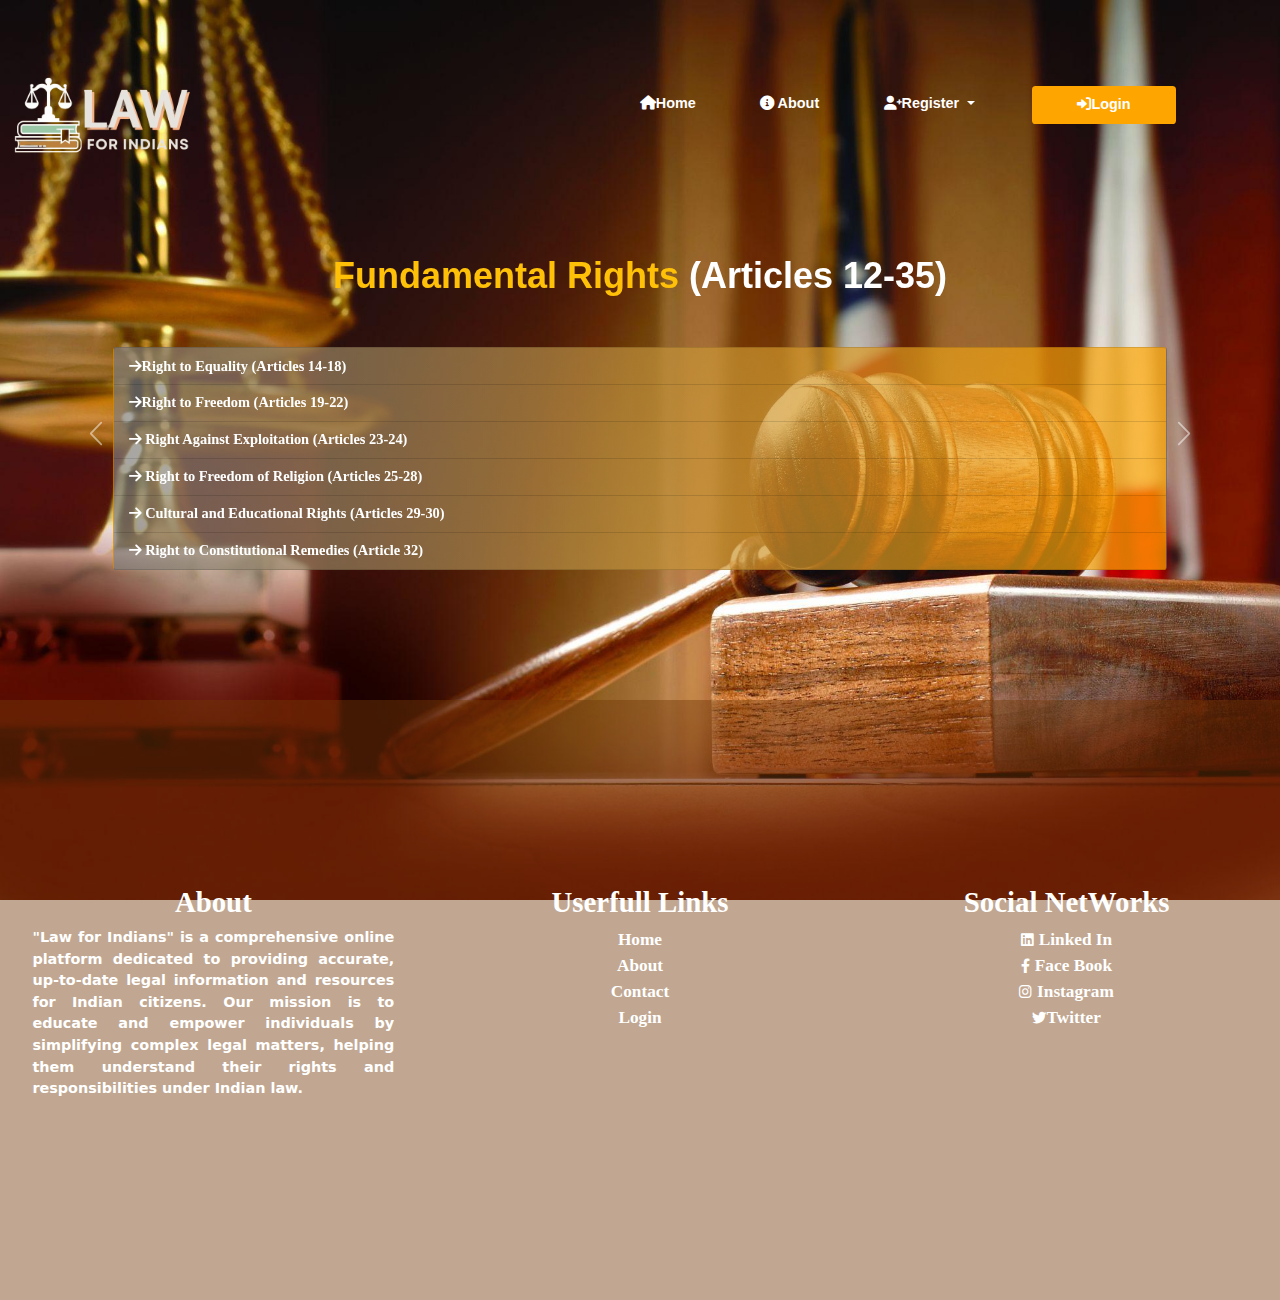
<file: index.html>
<!DOCTYPE html>
<html lang="en">
<head>
    <meta charset="UTF-8">
    <meta name="viewport" content="width=device-width, initial-scale=1.0">
    <title>LFI</title>
    <link rel="stylesheet" href="./style.css">
    <link rel="stylesheet" href="./bootstrap.min.css">
    <link rel="stylesheet" href="https://cdnjs.cloudflare.com/ajax/libs/font-awesome/6.0.0-beta3/css/all.min.css">
    
</head>
<body>
  <div class="nav-container">
    <nav class="navbar navbar-expand-lg">
      <div class="container-fluid ">
          <a class="navbar-brand title-text" href="#"><img src="./LAW-logo.png" alt="" class="img-fluid logo" ></a>
          <button class="navbar-toggler" type="button" data-bs-toggle="collapse" data-bs-target="#navbarNavDropdown" aria-controls="navbarNavDropdown" aria-expanded="false" aria-label="Toggle navigation">
              <span>
                  <div class="line-bar"></div>
                  <div class="line-bar"></div>
                  <div class="line-bar"></div>
              </span>
          </button>
          <div class="collapse navbar-collapse" id="navbarNavDropdown">
              <ul class="navbar-nav ms-auto me-5 fs-6">
                  <li class="nav-item"><a class="nav-link" href="index.html"><i class="fas fa-home"></i>Home</a></li>
                  <li class="nav-item"><a class="nav-link" href=""><i class="fas fa-info-circle"></i> About</a></li>
                  <li class="nav-item dropdown">
                    <a class="nav-link dropdown-toggle" href="#" role="button" data-bs-toggle="dropdown" aria-expanded="false">
                      <i class="fas fa-user-plus"></i>Register
                    </a>
                    <ul class="dropdown-menu fs-6 fw-bold">
                      <li><a class="dropdown-item" href="user.html"><i class="fas fa-users ml-2"></i>Public</a></li>
                      <li><a class="dropdown-item" href="Register.html"><i class="fas fa-balance-scale"></i>Advocate</a></li>
                    </ul>
                  </li>
                  <li class="nav-item "><a class="nav-link btn Login-btn" href="Login.html"><i class="fas fa-sign-in-alt"></i>Login</a></li>
              </ul>
          </div>
      </div>
  </nav>
  </div>
   
    <section class="content-wrapper ">
        <div id="carouselExampleInterval" class="carousel slide " data-bs-ride="carousel">
          <div class="carousel-inner coustom-bg-color p-5">
            <div class="carousel-item active" data-bs-interval="2000">
                <h1 class="text-center title-law"> <span class="text-warning">Fundamental Rights</span>   (Articles 12-35)</h1>

              <div class="container p-5">
                <ul class="list-group">
                    <li class="list-group-item"><i class="fas fa-arrow-right"></i>Right to Equality (Articles 14-18)</li>
                    <li class="list-group-item"><i class="fas fa-arrow-right"></i>Right to Freedom (Articles 19-22)</li>
                    <li class="list-group-item"><i class="fas fa-arrow-right"></i>
                        Right Against Exploitation (Articles 23-24)</li>
                    <li class="list-group-item"><i class="fas fa-arrow-right"></i>
                        Right to Freedom of Religion (Articles 25-28)</li>
                    <li class="list-group-item"><i class="fas fa-arrow-right"></i>
                        Cultural and Educational Rights (Articles 29-30)</li>
                    <li class="list-group-item"><i class="fas fa-arrow-right"></i>
                        Right to Constitutional Remedies (Article 32)</li>
                  </ul>
              </div>
            </div>
            <div class="carousel-item" data-bs-interval="2000">
              <h1 class="text-center title-law"> <span class="text-warning">Fundamental Duties </span>(Article 51A)</h1>
                <div class="container p-5">
                    <ul class="list-group">
                        <li class="list-group-item"><i class="fas fa-arrow-right"></i>
                            Abide by the Constitution and respect its ideals and institutions, the National Flag, and the National Anthem.</li>
                        <li class="list-group-item"><i class="fas fa-arrow-right"></i>
                            Cherish and follow the noble ideals of the freedom struggle.</li>
                        <li class="list-group-item"><i class="fas fa-arrow-right"></i>
                            Uphold and protect the sovereignty, unity, and integrity of India.</li>
                        <li class="list-group-item"><i class="fas fa-arrow-right"></i>
                            Defend the country and render national service when called upon.</li>
                        <li class="list-group-item"><i class="fas fa-arrow-right"></i>
                            Promote harmony and spirit of common brotherhood transcending religious, linguistic, and regional or sectional diversities.</li>
                        <li class="list-group-item"><i class="fas fa-arrow-right"></i>
                            Renounce practices derogatory to the dignity of women.</li>
                        
                        </li>

                      </ul>
                  </div>
            </div>
          </div>
          <div class="button-wrapper">
            <button class="carousel-control-prev " type="button" data-bs-target="#carouselExampleInterval" data-bs-slide="prev">
              <span class="carousel-control-prev-icon" aria-hidden="true"></span>
              <span class="visually-hidden">Previous</span>
            </button>
            <button class="carousel-control-next " type="button" data-bs-target="#carouselExampleInterval" data-bs-slide="next">
              <span class="carousel-control-next-icon" aria-hidden="true"></span>
              <span class="visually-hidden">Next</span>
            </button>
          </div>
        
        </div>
      </section>
      <section class="footer mt-5">
        <footer>
            <div class="container-fluid">
                <div class="row">
                    <div class="col-md-4">
                        <section class="about container m">
                            <h4 class=" footer-title">About</h4>
                            <p class="description">"Law for Indians" is a comprehensive online platform dedicated to providing accurate, up-to-date legal information and resources for Indian citizens. Our mission is to educate and empower individuals by simplifying complex legal matters, helping them understand their rights and responsibilities under Indian law.</p>
                        </section>
                    </div>
                    <div class="col-md-4">
                        <section class="quick-links container ">
                            <h4 class=" footer-title">Userfull Links</h4>
                            <ul class="navbar-nav ms-auto mb-2 mb-lg-0 text-center">
                              <li class="nav-item ">
                                <a class="text-white" href="#">Home</a>
                              </li>
                              <li class="nav-item ">
                                <a class="text-white" href="#">About</a>
                              </li>
                              <li class="nav-item">
                                <a class=" text-white" href="#">Contact</a>
                              </li>
                              <li class="nav-item">
                                <a class=" text-white" href="#">Login</a>
                              </li>
                             </ul> 
                        </section>
                        
                    </div>
                    <div class="col-md-4">
                        <section class="social-media container">
                            <h4 class=" footer-title">Social NetWorks</h4>
                            <ul class="navbar-nav ms-auto mb-2 mb-lg-0 text-center">
                              <li class="nav-item">
                                <i class="fab fa-linkedin text-white"></i>
                                <a class="text-white" href="#">Linked In</a>
                              </li>
                              <li class="nav-item">
                                <i class="fab fa-facebook-f text-white"></i>
                                <a class="text-white" href="#">Face Book</a>
                              </li>
                              <li class="nav-item">
                                <i class="fab fa-instagram text-white"></i>
                                <a class=" text-white" href="#">Instagram</a>
                              </li>
                              <li class="nav-item">
                                <i class="fab fa-twitter text-white">
                                <a class=" text-white" href="#"></i>Twitter</a>
                              </li>
                             </ul> 
                        </section>
                       
                    </div>
                </div>
            </div>
           
        </footer>
      </section>
    <script src="./popper.min.js"></script>
    <script src="./bootstrap.bundle.min.js"></script>
</body>
</html>
</file>
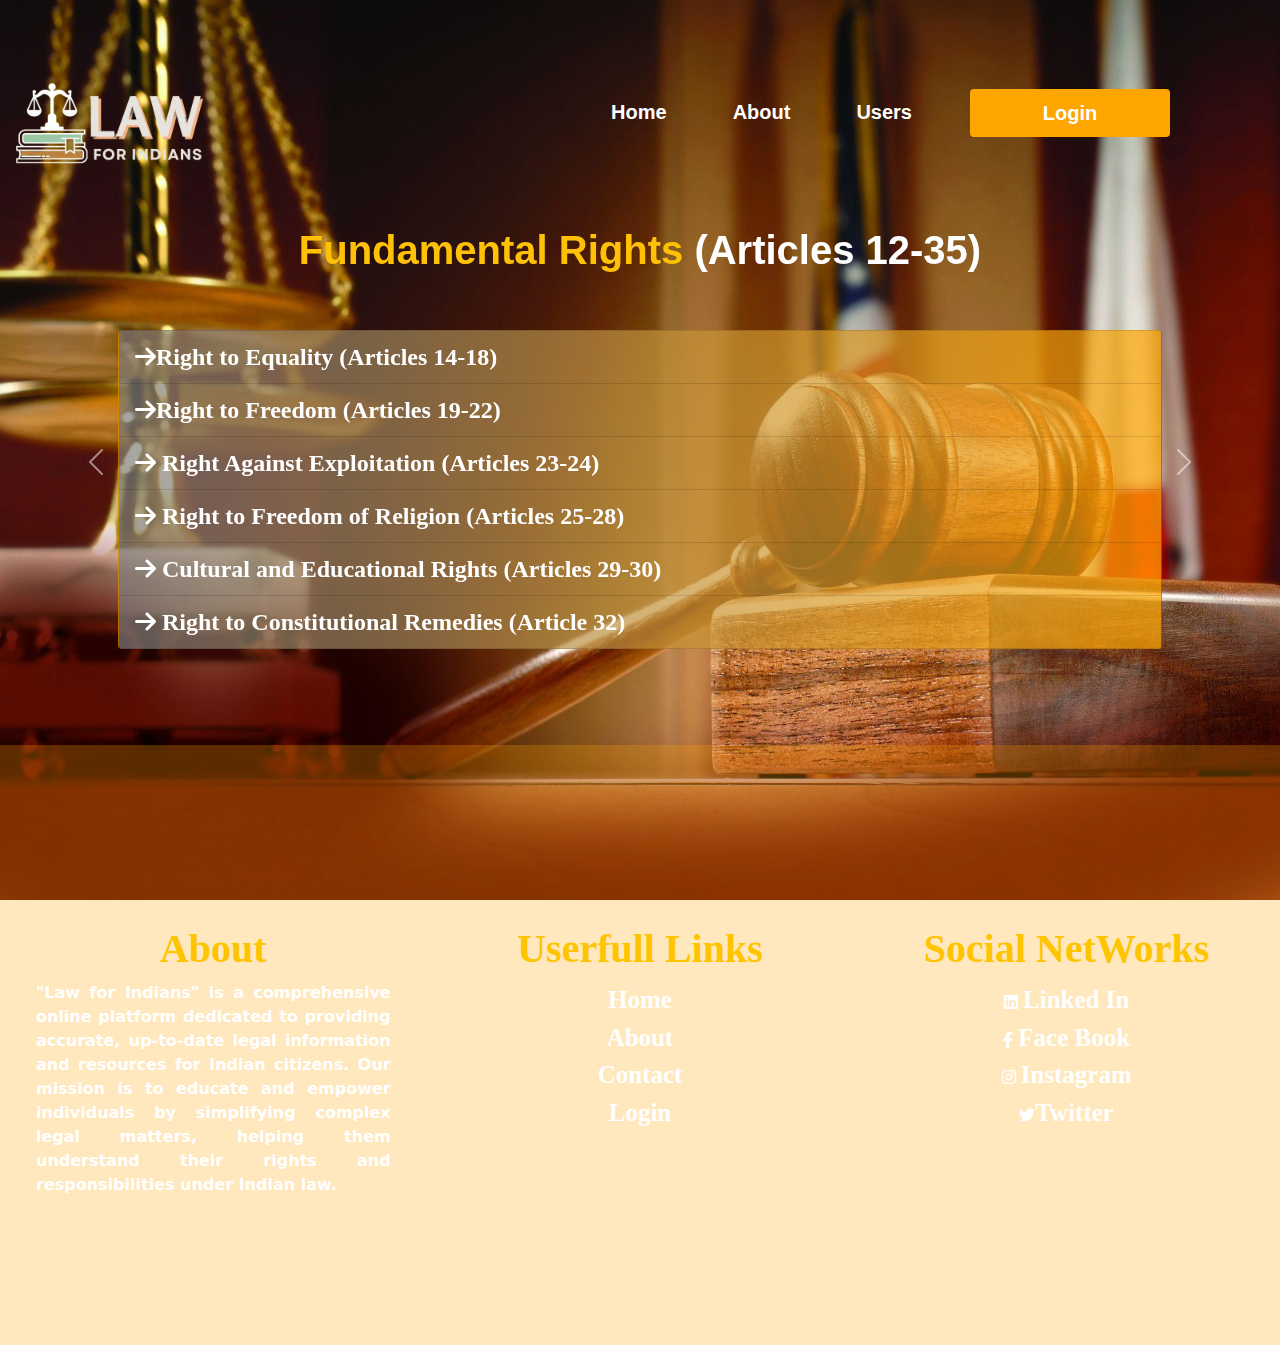
<file: LawForIndian/html/index.html>
<!DOCTYPE html>
<html lang="en">
<head>
    <meta charset="UTF-8">
    <meta name="viewport" content="width=device-width, initial-scale=1.0">
    <title>LFI</title>
    <link rel="stylesheet" href="../css/style.css">
    <link rel="stylesheet" href="../css/bootstrap.min.css">
    <link rel="stylesheet" href="https://cdnjs.cloudflare.com/ajax/libs/font-awesome/6.0.0-beta3/css/all.min.css">
    
</head>
<body>
    <nav class="navbar navbar-expand-lg">
        <div class="container-fluid">
            <a class="navbar-brand title-text" href="#"><img src="../images/LAW-logo.png" alt="" class="img-fluid logo" ></a>
            <button class="navbar-toggler" type="button" data-bs-toggle="collapse" data-bs-target="#navbarNavDropdown" aria-controls="navbarNavDropdown" aria-expanded="false" aria-label="Toggle navigation">
                <span>
                    <div class="line-bar"></div>
                    <div class="line-bar"></div>
                    <div class="line-bar"></div>
                </span>
            </button>
            <div class="collapse navbar-collapse" id="navbarNavDropdown">
                <ul class="navbar-nav ms-auto me-5">
                    <li class="nav-item"><a class="nav-link" href="index.html">Home</a></li>
                    <li class="nav-item"><a class="nav-link" href="">About</a></li>
                    <li class="nav-item"><a class="nav-link" href="Viewusers.html">Users</a></li>
                    <li class="nav-item"><a class="nav-link btn Login-btn" href="Login.html">Login</a></li>
                </ul>
            </div>
        </div>
    </nav>
    <section class="content-wrapper ">
        <div id="carouselExampleInterval" class="carousel slide " data-bs-ride="carousel">
          <div class="carousel-inner coustom-bg-color">
            <div class="carousel-item active" data-bs-interval="2000">
                <h1 class="text-center title-law"> <span class="text-warning">Fundamental Rights</span>   (Articles 12-35)</h1>

              <div class="container p-5">
                <ul class="list-group">
                    <li class="list-group-item"><i class="fas fa-arrow-right"></i>Right to Equality (Articles 14-18)</li>
                    <li class="list-group-item"><i class="fas fa-arrow-right"></i>Right to Freedom (Articles 19-22)</li>
                    <li class="list-group-item"><i class="fas fa-arrow-right"></i>
                        Right Against Exploitation (Articles 23-24)</li>
                    <li class="list-group-item"><i class="fas fa-arrow-right"></i>
                        Right to Freedom of Religion (Articles 25-28)</li>
                    <li class="list-group-item"><i class="fas fa-arrow-right"></i>
                        Cultural and Educational Rights (Articles 29-30)</li>
                    <li class="list-group-item"><i class="fas fa-arrow-right"></i>
                        Right to Constitutional Remedies (Article 32)</li>
                  </ul>
              </div>
            </div>
            <div class="carousel-item" data-bs-interval="2000">
              <h1 class="text-center title-law"> <span class="text-warning">Fundamental Duties </span>(Article 51A)</h1>
                <div class="container p-5">
                    <ul class="list-group">
                        <li class="list-group-item"><i class="fas fa-arrow-right"></i>
                            Abide by the Constitution and respect its ideals and institutions, the National Flag, and the National Anthem.</li>
                        <li class="list-group-item"><i class="fas fa-arrow-right"></i>
                            Cherish and follow the noble ideals of the freedom struggle.</li>
                        <li class="list-group-item"><i class="fas fa-arrow-right"></i>
                            Uphold and protect the sovereignty, unity, and integrity of India.</li>
                        <li class="list-group-item"><i class="fas fa-arrow-right"></i>
                            Defend the country and render national service when called upon.</li>
                        <li class="list-group-item"><i class="fas fa-arrow-right"></i>
                            Promote harmony and spirit of common brotherhood transcending religious, linguistic, and regional or sectional diversities.</li>
                        <li class="list-group-item"><i class="fas fa-arrow-right"></i>
                            Renounce practices derogatory to the dignity of women.</li>
                        
                        </li>

                      </ul>
                  </div>
            </div>
          </div>
          <div class="button-wrapper">
            <button class="carousel-control-prev " type="button" data-bs-target="#carouselExampleInterval" data-bs-slide="prev">
              <span class="carousel-control-prev-icon" aria-hidden="true"></span>
              <span class="visually-hidden">Previous</span>
            </button>
            <button class="carousel-control-next " type="button" data-bs-target="#carouselExampleInterval" data-bs-slide="next">
              <span class="carousel-control-next-icon" aria-hidden="true"></span>
              <span class="visually-hidden">Next</span>
            </button>
          </div>
        
        </div>
      </section>
      <section class="footer mt-5">
        <footer>
            <div class="container-fluid">
                <div class="row mt-5">
                    
                    <div class="col-md-4">
                        <section class="about container">
                            <h4 class=" footer-title">About</h4>
                            <p class=" description">"Law for Indians" is a comprehensive online platform dedicated to providing accurate, up-to-date legal information and resources for Indian citizens. Our mission is to educate and empower individuals by simplifying complex legal matters, helping them understand their rights and responsibilities under Indian law.</p>
                        </section>
                    </div>
                    <div class="col-md-4">
                        <section class="quick-links container">
                            <h4 class=" footer-title">Userfull Links</h4>
                            <ul class="navbar-nav ms-auto mb-2 mb-lg-0 text-center">
                              <li class="nav-item ">
                                <a class="text-white" href="#">Home</a>
                              </li>
                              <li class="nav-item ">
                                <a class="text-white" href="#">About</a>
                              </li>
                              <li class="nav-item">
                                <a class=" text-white" href="#">Contact</a>
                              </li>
                              <li class="nav-item">
                                <a class=" text-white" href="#">Login</a>
                              </li>
                             </ul> 
                        </section>
                        
                    </div>
                    <div class="col-md-4">
                        <section class="social-media container">
                            <h4 class=" footer-title">Social NetWorks</h4>
                            <ul class="navbar-nav ms-auto mb-2 mb-lg-0 text-center">
                              <li class="nav-item">
                                <i class="fab fa-linkedin text-white"></i>
                                <a class="text-white" href="#">Linked In</a>
                              </li>
                              <li class="nav-item">
                                <i class="fab fa-facebook-f text-white"></i>
                                <a class="text-white" href="#">Face Book</a>
                              </li>
                              <li class="nav-item">
                                <i class="fab fa-instagram text-white"></i>
                                <a class=" text-white" href="#">Instagram</a>
                              </li>
                              <li class="nav-item">
                                <i class="fab fa-twitter text-white">
                                <a class=" text-white" href="#"></i>Twitter</a>
                              </li>
                             </ul> 
                        </section>
                       
                    </div>
                </div>
            </div>
           
        </footer>
      </section>
    <script src="../js/popper.min.js"></script>
    <script src="../js/bootstrap.bundle.min.js"></script>
</body>
</html>
</file>
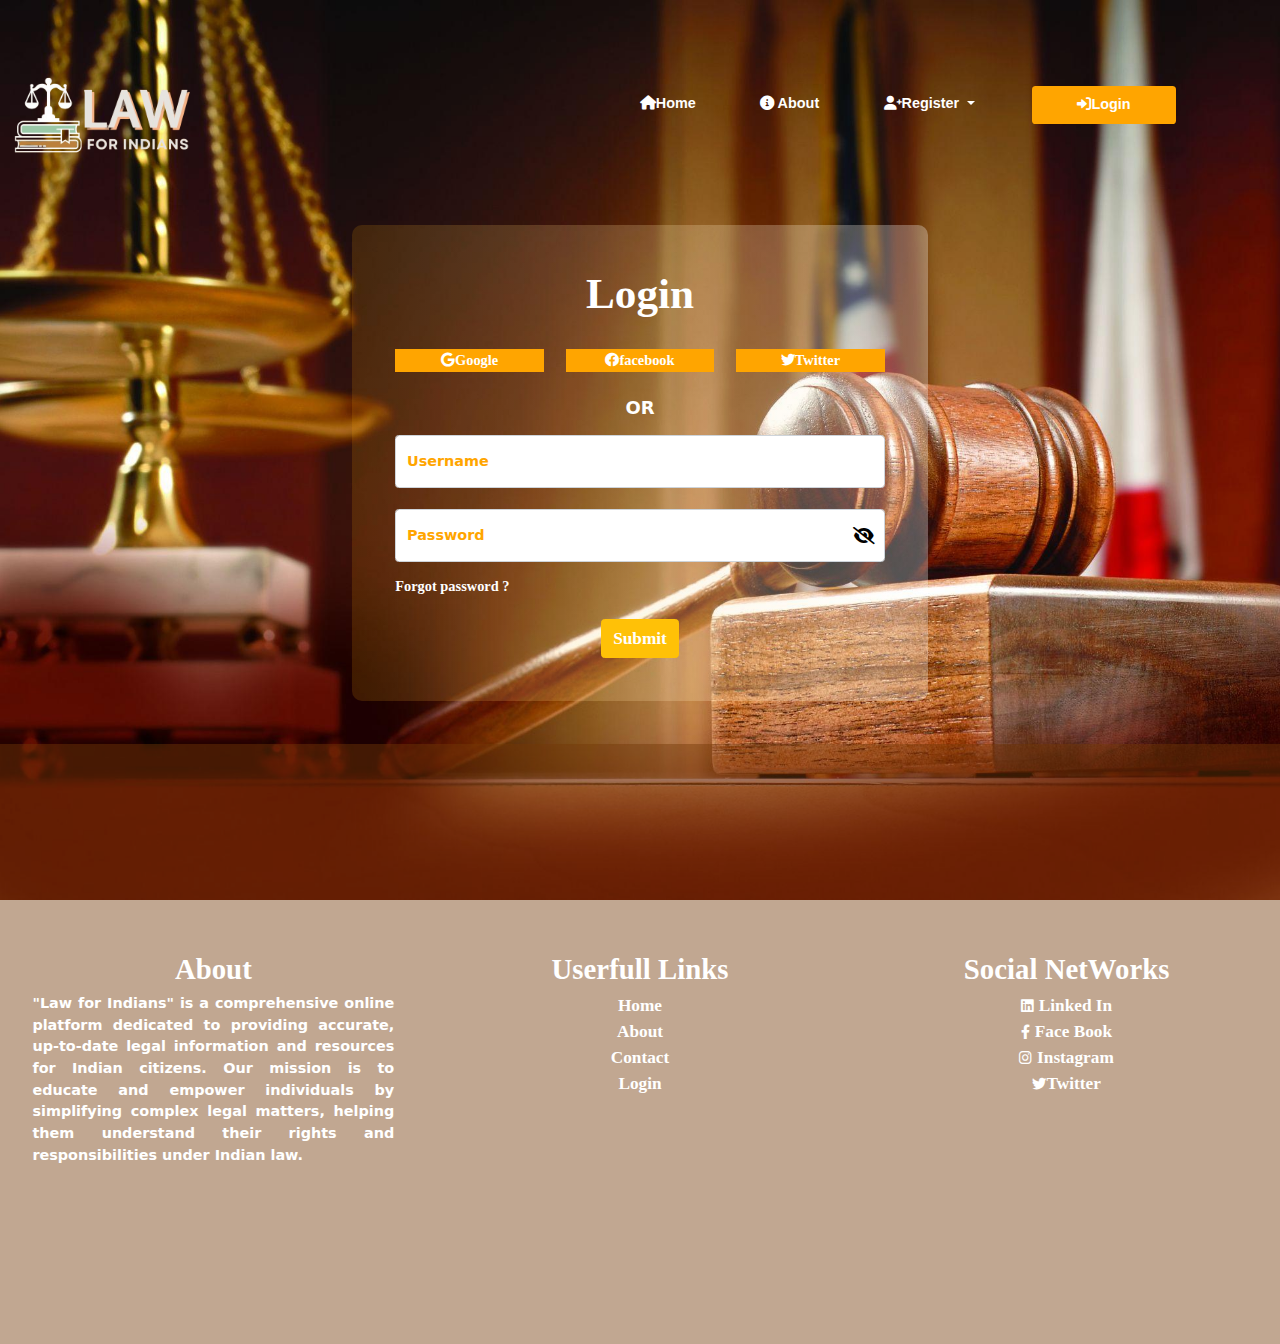
<file: Login.html>
<!DOCTYPE html>
<html lang="en">
<head>
    <meta charset="UTF-8">
    <meta name="viewport" content="width=device-width, initial-scale=1.0">
    <title>LFI</title>
    <link rel="stylesheet" href="./style.css">
    <link rel="stylesheet" href="./bootstrap.min.css">
    <link rel="stylesheet" href="https://cdnjs.cloudflare.com/ajax/libs/font-awesome/6.0.0-beta3/css/all.min.css">
    <script src="jquery.js"></script>

</head>
<body>
    <nav class="navbar navbar-expand-lg">
        <div class="container-fluid">
            <a class="navbar-brand title-text" href="#"><img src="./LAW-logo.png" alt="" class="img-fluid logo" ></a>
            <button class="navbar-toggler" type="button" data-bs-toggle="collapse" data-bs-target="#navbarNavDropdown" aria-controls="navbarNavDropdown" aria-expanded="false" aria-label="Toggle navigation">
                <span>
                    <div class="line-bar"></div>
                    <div class="line-bar"></div>
                    <div class="line-bar"></div>
                </span>
            </button>
            <div class="collapse navbar-collapse" id="navbarNavDropdown">
              <ul class="navbar-nav ms-auto me-5 fs-6">
                <li class="nav-item"><a class="nav-link" href="index.html"><i class="fas fa-home"></i>Home</a></li>
                <li class="nav-item"><a class="nav-link" href=""><i class="fas fa-info-circle"></i> About</a></li>
                <li class="nav-item dropdown">
                  <a class="nav-link dropdown-toggle" href="#" role="button" data-bs-toggle="dropdown" aria-expanded="false">
                    <i class="fas fa-user-plus"></i>Register
                  </a>
                  <ul class="dropdown-menu fs-6 fw-bold">
                    <li><a class="dropdown-item" href="user.html"><i class="fas fa-users ml-2"></i>Public</a></li>
                    <li><a class="dropdown-item" href="Register.html"><i class="fas fa-balance-scale"></i>Advocate</a></li>
                  </ul>
                </li>
                <li class="nav-item "><a class="nav-link btn Login-btn" href="Login.html"><i class="fas fa-sign-in-alt"></i>Login</a></li>
            </ul>
            </div>
        </div>
    </nav>
    <section class="content-wrapper ">
        <div class="container-fluid">
                    <div class="container">
                        <div class="form-outline mt-3  mx-auto">
                            <div class="form-wrapper">
                                <h1 class=" text-center form-title">Login</h1>
                                <div class="conatiner text-center mt-3 Login-using">
                                  <div class="accounts row">
                                    <div class="col-md-4 mt-3">
                                      <a href="" ><Button><i class="fab fa-google "></i>Google</Button></a>
                                    </div>
                                    <div class="col-md-4 mt-3">
                                      <a href="" ><Button><i class="fab fa-facebook "></i>facebook</Button></a>
                                    </div>
                                    <div class="col-md-4 mt-3">
                                      <a href="" ><Button><i class="fab fa-twitter"></i>Twitter</Button></a>
                                    </div>
                                  </div>
                               </div>
                               <p class="text-center mt-4 text-white fs-5 fw-bold">OR</p>
                                <form action="" method="post" id="loginForm">
                                    <div class="form-floating mb-3 mt-3">
                                        <input type="text" class="form-control" id="floatingInput" placeholder="name@example.com" name="username">
                                        <label for="floatingInput">Username</label>
                                      </div>
                                      <div class="form-floating mt-4 password-container">
                                        <input type="password" class="form-control" id="floatingPassword1" placeholder="Password" name="password">
                                        <label for="floatingPassword">Password</label>
                                        <i class="fa fa-eye-slash toggle-password" id="togglePassword1"></i>
                                    </div>
                                    <div class="forgot-password text-white mt-3">
                                      <p class=""><a href="">Forgot password ?</a></p>
                                    </div>
                                    
                                     <div class="mt-4 text-center ">
                                        <button type="submit" class="btn btn-warning text-white submit-btn">Submit</button>
                                     </div>
                                  
                                </form>
                            </div>
                        </div>
                    </div>
        </div>
      </section>
      <section class="footer mt-5">
        <footer>
            <div class="container-fluid">
                <div class="row mt-5">
                    
                    <div class="col-md-4">
                        <section class="about container">
                            <h4 class=" footer-title">About</h4>
                            <p class=" description">"Law for Indians" is a comprehensive online platform dedicated to providing accurate, up-to-date legal information and resources for Indian citizens. Our mission is to educate and empower individuals by simplifying complex legal matters, helping them understand their rights and responsibilities under Indian law.</p>
                        </section>
                    </div>
                    <div class="col-md-4">
                        <section class="quick-links container">
                            <h4 class=" footer-title">Userfull Links</h4>
                            <ul class="navbar-nav ms-auto mb-2 mb-lg-0 text-center">
                              <li class="nav-item ">
                                <a class="text-white" href="#">Home</a>
                              </li>
                              <li class="nav-item ">
                                <a class="text-white" href="#">About</a>
                              </li>
                              <li class="nav-item">
                                <a class=" text-white" href="#">Contact</a>
                              </li>
                              <li class="nav-item">
                                <a class=" text-white" href="#">Login</a>
                              </li>
                             </ul> 
                        </section>
                        
                    </div>
                    <div class="col-md-4">
                        <section class="social-media container">
                            <h4 class=" footer-title">Social NetWorks</h4>
                            <ul class="navbar-nav ms-auto mb-2 mb-lg-0 text-center">
                              <li class="nav-item">
                                <i class="fab fa-linkedin text-white"></i>
                                <a class="text-white" href="#">Linked In</a>
                              </li>
                              <li class="nav-item">
                                <i class="fab fa-facebook-f text-white"></i>
                                <a class="text-white" href="#">Face Book</a>
                              </li>
                              <li class="nav-item">
                                <i class="fab fa-instagram text-white"></i>
                                <a class=" text-white" href="#">Instagram</a>
                              </li>
                              <li class="nav-item">
                                <i class="fab fa-twitter text-white">
                                <a class=" text-white" href="#"></i>Twitter</a>
                              </li>
                             </ul> 
                        </section>
                       
                    </div>
                </div>
            </div>
           
        </footer>
      </section>
      <script src="jquery.validate.min.js"></script>
      <script type="module">
        import {togglepassword,loginValidation} from "./components.js" 
        togglepassword();
        loginValidation();
      </script>
    <script src="./popper.min.js"></script>
    <script src="./bootstrap.bundle.min.js"></script>
</body>
</html>
</file>
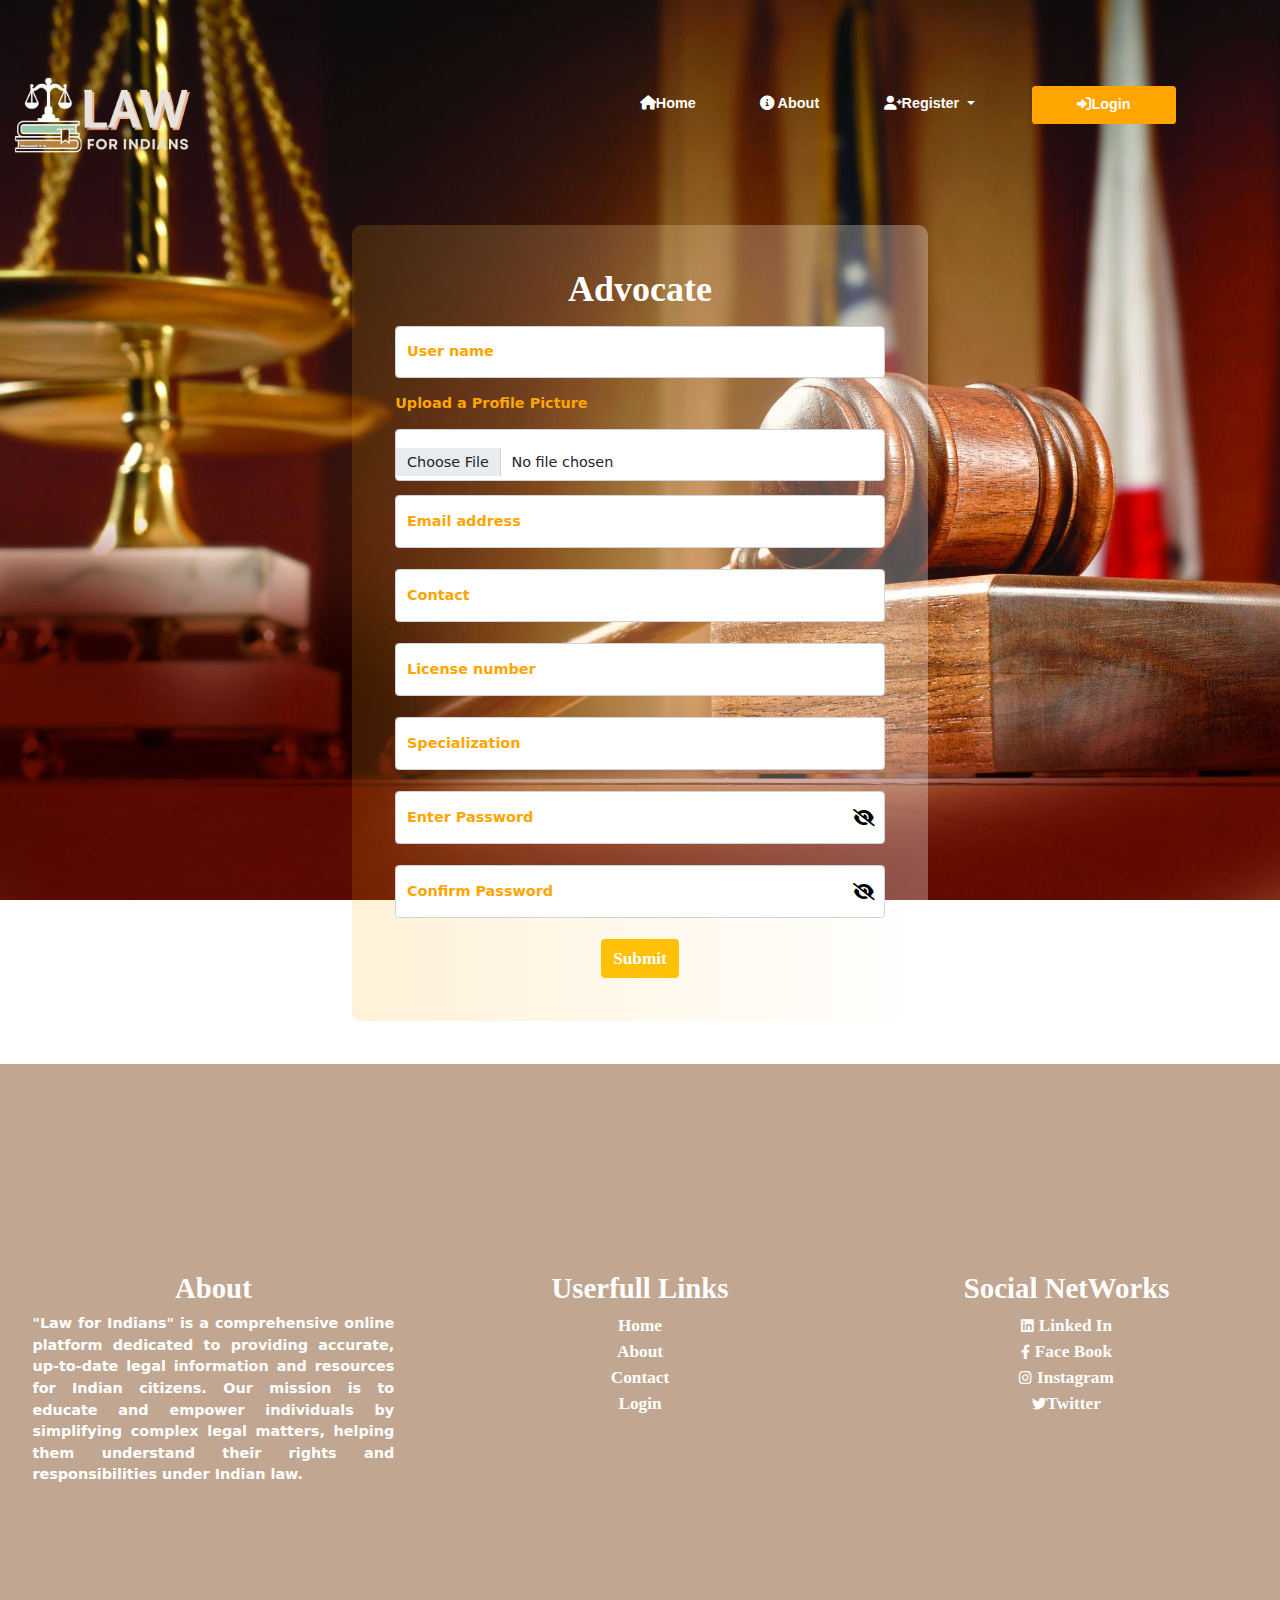
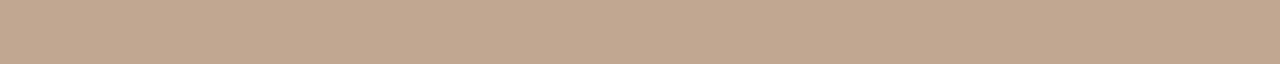
<file: Register.html>
<!DOCTYPE html>
<html lang="en">
<head>
    <meta charset="UTF-8">
    <meta name="viewport" content="width=device-width, initial-scale=1.0">
    <title>LFI</title>
    <link rel="stylesheet" href="./style.css">
    <link rel="stylesheet" href="./bootstrap.min.css">
    <link rel="stylesheet" href="https://cdnjs.cloudflare.com/ajax/libs/font-awesome/6.0.0-beta3/css/all.min.css">
    <script src="jquery.js"></script>
</head>
<body>
    <nav class="navbar navbar-expand-lg">
        <div class="container-fluid">
            <a class="navbar-brand title-text" href="#"><img src="./LAW-logo.png" alt="" class="img-fluid logo" ></a>
            <button class="navbar-toggler" type="button" data-bs-toggle="collapse" data-bs-target="#navbarNavDropdown" aria-controls="navbarNavDropdown" aria-expanded="false" aria-label="Toggle navigation">
                <span>
                    <div class="line-bar"></div>
                    <div class="line-bar"></div>
                    <div class="line-bar"></div>
                </span>
            </button>
            <div class="collapse navbar-collapse" id="navbarNavDropdown">
                <ul class="navbar-nav ms-auto me-5 fs-6">
                    <li class="nav-item"><a class="nav-link" href="index.html"><i class="fas fa-home"></i>Home</a></li>
                    <li class="nav-item"><a class="nav-link" href=""><i class="fas fa-info-circle"></i> About</a></li>
                    <li class="nav-item dropdown">
                      <a class="nav-link dropdown-toggle" href="#" role="button" data-bs-toggle="dropdown" aria-expanded="false">
                        <i class="fas fa-user-plus"></i>Register
                      </a>
                      <ul class="dropdown-menu fs-6 fw-bold">
                        <li><a class="dropdown-item" href="user.html"><i class="fas fa-users ml-2"></i>Public</a></li>
                        <li><a class="dropdown-item" href="Register.html"><i class="fas fa-balance-scale"></i>Advocate</a></li>
                      </ul>
                    </li>
                    <li class="nav-item "><a class="nav-link btn Login-btn" href="Login.html"><i class="fas fa-sign-in-alt"></i>Login</a></li>
                </ul>
            </div>
        </div>
    </nav>
    <section class="content-wrapper ">
        <div class="container-fluid">
          
                    <div class="container">
                        <div class="form-outline mt-3 mx-auto">
                            <div class="form-wrapper">
                                <h1 class=" text-center form-title fs-1">Advocate</h1>
                                
                                <form action="" method="post" id="advocateForm">
                                  
                                    <div class="form-floating mb-3 mt-3">
                                        <input type="text" class="form-control" id="floatingname" placeholder="name@example.com" name="username">
                                        <label for="floatingInput">User name</label>
                                      </div>
                                      <label for="floatingfile">Upload a Profile Picture</label>
                                      <div class="form-floating mb-3 mt-3">
                                        <input type="file" class="form-control" id="floatingfile" placeholder="name@example.com" name="profile">
                                      </div>
                                    <div class="form-floating mb-3 mt-3">
                                        <input type="email" class="form-control" id="floatingemail" placeholder="name@example.com" name="email">
                                        <label for="floatingInput fs-4">Email address</label>
                                      </div>
                                      <div class="form-floating mt-4">
                                        <input type="text" class="form-control" id="floatingphone" placeholder="contact" name="contact">
                                        <label for="floatingPassword">Contact</label>
                                    </div>
                                    <div class="form-floating mt-4">
                                        <input type="number" class="form-control" id="floatingLN" placeholder="contact" name="LicenseNumber">
                                        <label for="floatingPassword">License number</label>
                                    </div>
                                    <div class="form-floating mt-4">
                                        <input type="text" class="form-control" id="floatingSp" placeholder="contact" name="Specialization">
                                        <label for="floatingPassword">Specialization</label>
                                    </div>
                                   

                                    <div class="form-floating mt-4 password-container">
                                        <input type="password" class="form-control" id="floatingPassword1" placeholder="Password" name="password">
                                        <label for="floatingPassword">Enter Password</label>
                                        <i class="fa fa-eye-slash toggle-password" id="togglePassword1"></i>
                                    </div>
                                    <div class="form-floating mt-4 password-container">
                                        <input type="password" class="form-control" id="floatingPassword2" placeholder="ConfirmPassword" name="confirmPassword">
                                        <label for="floatingPassword"> Confirm Password</label>
                                        <i class="fa fa-eye-slash toggle-password" id="togglePassword2"></i>
                                    </div>









                                     <div class="mt-4 text-center ">
                                        <button type="submit" class="btn btn-warning text-white submit-btn">Submit</button>
                                     </div>
                                </form>
                            </div>
                        </div>
                    </div>
        </div>
      </section>
      <section class="footer mt-5">
        <footer>
            <div class="container-fluid">
                <div class="row mt-5">
                    
                    <div class="col-md-4">
                        <section class="about container">
                            <h4 class=" footer-title">About</h4>
                            <p class=" description">"Law for Indians" is a comprehensive online platform dedicated to providing accurate, up-to-date legal information and resources for Indian citizens. Our mission is to educate and empower individuals by simplifying complex legal matters, helping them understand their rights and responsibilities under Indian law.</p>
                        </section>
                    </div>
                    <div class="col-md-4">
                        <section class="quick-links container">
                            <h4 class=" footer-title">Userfull Links</h4>
                            <ul class="navbar-nav ms-auto mb-2 mb-lg-0 text-center">
                              <li class="nav-item ">
                                <a class="text-white" href="#">Home</a>
                              </li>
                              <li class="nav-item ">
                                <a class="text-white" href="#">About</a>
                              </li>
                              <li class="nav-item">
                                <a class=" text-white" href="#">Contact</a>
                              </li>
                              <li class="nav-item">
                                <a class=" text-white" href="#">Login</a>
                              </li>
                             </ul> 
                        </section>
                        
                    </div>
                    <div class="col-md-4">
                        <section class="social-media container">
                            <h4 class=" footer-title">Social NetWorks</h4>
                            <ul class="navbar-nav ms-auto mb-2 mb-lg-0 text-center">
                              <li class="nav-item">
                                <i class="fab fa-linkedin text-white"></i>
                                <a class="text-white" href="#">Linked In</a>
                              </li>
                              <li class="nav-item">
                                <i class="fab fa-facebook-f text-white"></i>
                                <a class="text-white" href="#">Face Book</a>
                              </li>
                              <li class="nav-item">
                                <i class="fab fa-instagram text-white"></i>
                                <a class=" text-white" href="#">Instagram</a>
                              </li>
                              <li class="nav-item">
                                <i class="fab fa-twitter text-white">
                                <a class=" text-white" href="#"></i>Twitter</a>
                              </li>
                             </ul> 
                        </section>
                       
                    </div>
                </div>
            </div>
           
        </footer>
      </section>
      <script src="jquery.validate.min.js"></script>

      <script type="module">
        import {togglepassword,advocateValidation} from "./components.js" 
        togglepassword();
        advocateValidation();
      </script>
    <script src="./popper.min.js"></script>
    <script src="./bootstrap.bundle.min.js"></script>
</body>
</html>
</file>
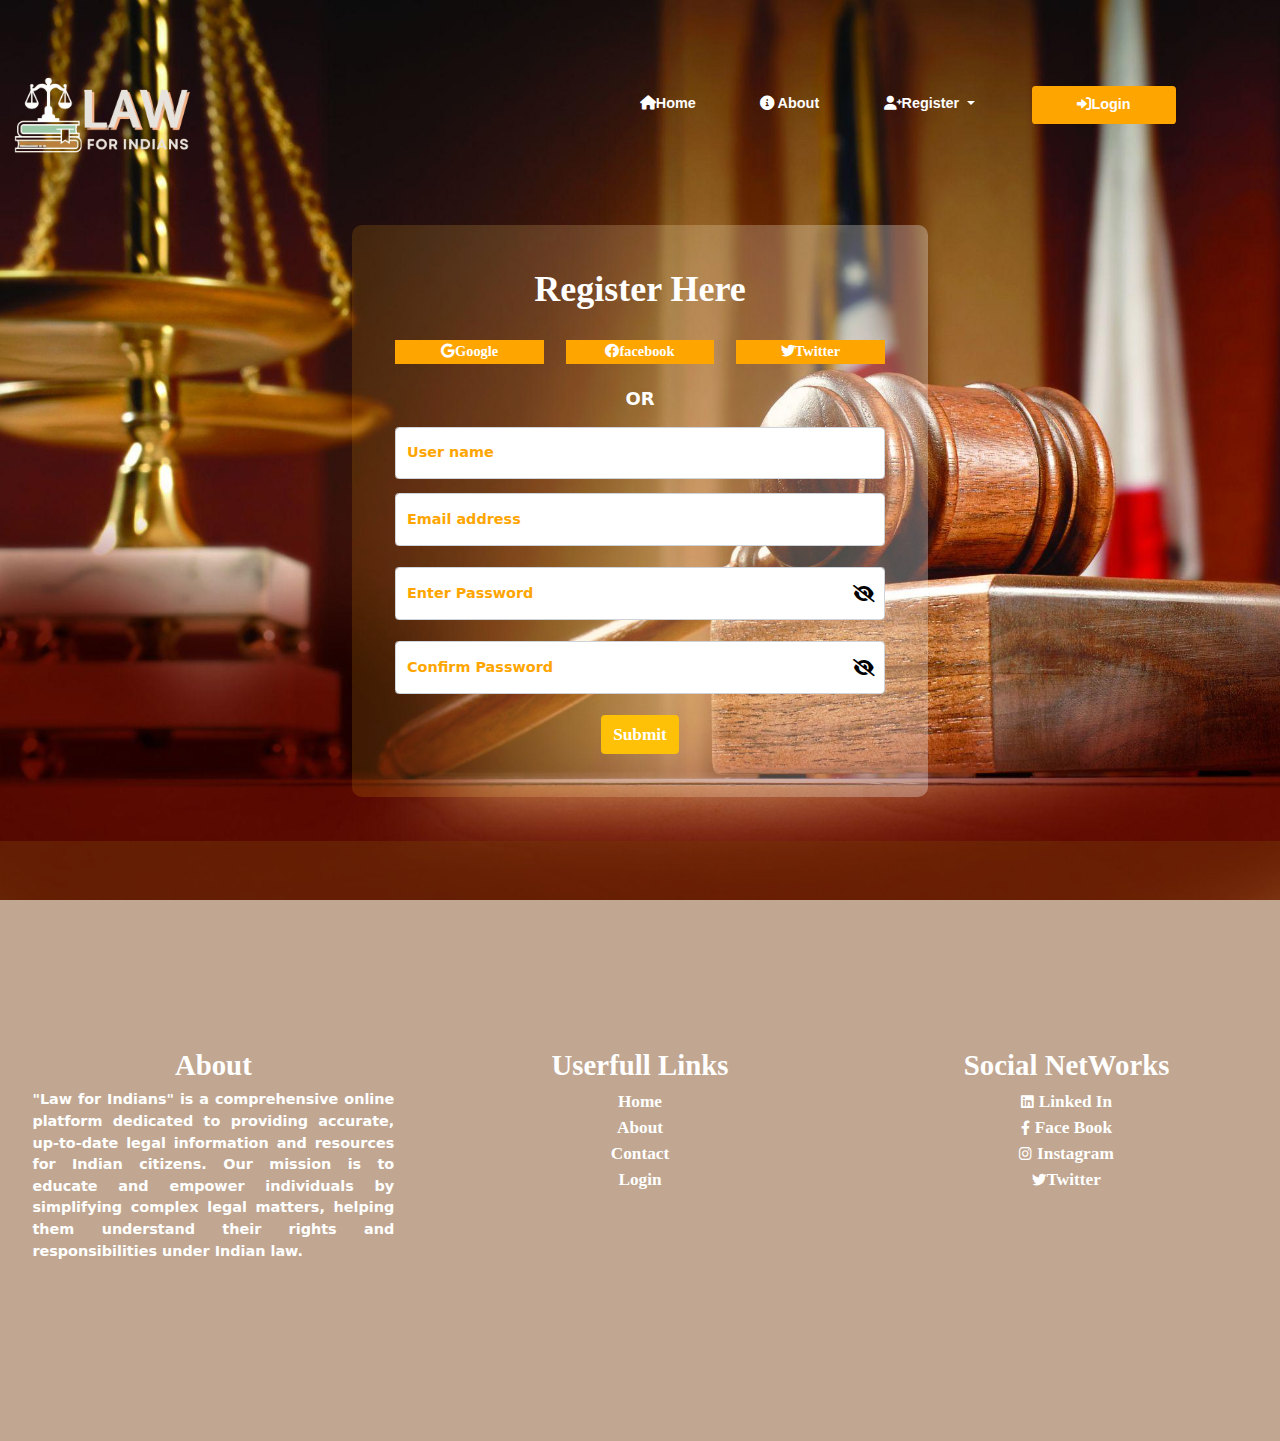
<file: user.html>
<!DOCTYPE html>
<html lang="en">
<head>
    <meta charset="UTF-8">
    <meta name="viewport" content="width=device-width, initial-scale=1.0">
    <title>LFI</title>
    <link rel="stylesheet" href="./style.css">
    <link rel="stylesheet" href="./bootstrap.min.css">
    <link rel="stylesheet" href="https://cdnjs.cloudflare.com/ajax/libs/font-awesome/6.0.0-beta3/css/all.min.css">
    <script src="jquery.js"></script>

</head>
<body>
    <nav class="navbar navbar-expand-lg">
        <div class="container-fluid">
            <a class="navbar-brand title-text" href="#"><img src="./LAW-logo.png" alt="" class="img-fluid logo" ></a>
            <button class="navbar-toggler" type="button" data-bs-toggle="collapse" data-bs-target="#navbarNavDropdown" aria-controls="navbarNavDropdown" aria-expanded="false" aria-label="Toggle navigation">
                <span>
                    <div class="line-bar"></div>
                    <div class="line-bar"></div>
                    <div class="line-bar"></div>
                </span>
            </button>
            <div class="collapse navbar-collapse" id="navbarNavDropdown">
                <ul class="navbar-nav ms-auto me-5 fs-6">
                    <li class="nav-item"><a class="nav-link" href="index.html"><i class="fas fa-home"></i>Home</a></li>
                    <li class="nav-item"><a class="nav-link" href=""><i class="fas fa-info-circle"></i> About</a></li>
                    <li class="nav-item dropdown">
                      <a class="nav-link dropdown-toggle" href="#" role="button" data-bs-toggle="dropdown" aria-expanded="false">
                        <i class="fas fa-user-plus"></i>Register
                      </a>
                      <ul class="dropdown-menu fs-6 fw-bold">
                        <li><a class="dropdown-item" href="user.html"><i class="fas fa-users ml-2"></i>Public</a></li>
                        <li><a class="dropdown-item" href="Register.html"><i class="fas fa-balance-scale"></i>Advocate</a></li>
                      </ul>
                    </li>
                    <li class="nav-item "><a class="nav-link btn Login-btn" href="Login.html"><i class="fas fa-sign-in-alt"></i>Login</a></li>
                </ul>
            </div>
        </div>
    </nav>
    <section class="content-wrapper ">
        <div class="container-fluid">
          
                    <div class="container">
                        <div class="form-outline mt-3 mx-auto">
                            <div class="form-wrapper">
                                <h1 class=" text-center form-title fs-1">Register Here</h1>
                                <div class="conatiner text-center mt-3 Login-using">
                                  <div class="accounts row">
                                    <div class="col-md-4 mt-3">
                                      <a href="" ><Button><i class="fab fa-google "></i>Google</Button></a>
                                    </div>
                                    <div class="col-md-4 mt-3">
                                      <a href="" ><Button><i class="fab fa-facebook "></i>facebook</Button></a>
                                    </div>
                                    <div class="col-md-4 mt-3">
                                      <a href="" ><Button><i class="fab fa-twitter"></i>Twitter</Button></a>
                                    </div>
                                  </div>
                               </div>
                               <p class="text-center mt-4 text-white fs-5 fw-bold">OR</p>
                                <form action="" method="post" id="publicForm">
                                    <div class="form-floating mb-3 mt-3">
                                        <input type="text" class="form-control" id="floatingInput1" placeholder="name@example.com" name="username">
                                        <label for="floatingInput">User name</label>
                                      </div>
                                    <div class="form-floating mb-3 mt-3">
                                        <input type="email" class="form-control" id="floatingInput2" placeholder="name@example.com" name="email">
                                        <label for="floatingInput fs-4">Email address</label>
                                      </div>
                                    
                                      <div class="form-floating mt-4 password-container">
                                        <input type="password" class="form-control" id="floatingPassword1" placeholder="Password" name="password">
                                        <label for="floatingPassword">Enter Password</label>
                                        <i class="fa fa-eye-slash toggle-password" id="togglePassword1"></i>
                                    </div>
                                    <div class="form-floating mt-4 password-container">
                                        <input type="password" class="form-control" id="floatingPassword2" placeholder="Password"  name="confirmPassword">
                                        <label for="floatingPassword"> Confirm Password</label>
                                        <i class="fa fa-eye-slash toggle-password" id="togglePassword2"></i>
                                    </div>
                                     <div class="mt-4 text-center ">
                                        <button type="submit" class="btn btn-warning text-white submit-btn">Submit</button>
                                     </div>
                                </form>
                            </div>
                        </div>
                    </div>
             
        </div>
      </section>
      <section class="footer mt-5">
        <footer>
            <div class="container-fluid">
                <div class="row mt-5">
                    
                    <div class="col-md-4">
                        <section class="about container">
                            <h4 class=" footer-title">About</h4>
                            <p class=" description">"Law for Indians" is a comprehensive online platform dedicated to providing accurate, up-to-date legal information and resources for Indian citizens. Our mission is to educate and empower individuals by simplifying complex legal matters, helping them understand their rights and responsibilities under Indian law.</p>
                        </section>
                    </div>
                    <div class="col-md-4">
                        <section class="quick-links container">
                            <h4 class=" footer-title">Userfull Links</h4>
                            <ul class="navbar-nav ms-auto mb-2 mb-lg-0 text-center">
                              <li class="nav-item ">
                                <a class="text-white" href="#">Home</a>
                              </li>
                              <li class="nav-item ">
                                <a class="text-white" href="#">About</a>
                              </li>
                              <li class="nav-item">
                                <a class=" text-white" href="#">Contact</a>
                              </li>
                              <li class="nav-item">
                                <a class=" text-white" href="#">Login</a>
                              </li>
                             </ul> 
                        </section>
                        
                    </div>
                    <div class="col-md-4">
                        <section class="social-media container">
                            <h4 class=" footer-title">Social NetWorks</h4>
                            <ul class="navbar-nav ms-auto mb-2 mb-lg-0 text-center">
                              <li class="nav-item">
                                <i class="fab fa-linkedin text-white"></i>
                                <a class="text-white" href="#">Linked In</a>
                              </li>
                              <li class="nav-item">
                                <i class="fab fa-facebook-f text-white"></i>
                                <a class="text-white" href="#">Face Book</a>
                              </li>
                              <li class="nav-item">
                                <i class="fab fa-instagram text-white"></i>
                                <a class=" text-white" href="#">Instagram</a>
                              </li>
                              <li class="nav-item">
                                <i class="fab fa-twitter text-white">
                                <a class=" text-white" href="#"></i>Twitter</a>
                              </li>
                             </ul> 
                        </section>
                       
                    </div>
                </div>
            </div>
           
        </footer>
      </section>
      <script src="jquery.validate.min.js"></script>

      <script type="module">
        import {togglepassword,publicValidation} from "./components.js" 
        togglepassword();
        publicValidation();
      </script>
    <script src="./popper.min.js"></script>
    <script src="./bootstrap.bundle.min.js"></script>
</body>
</html>
</file>
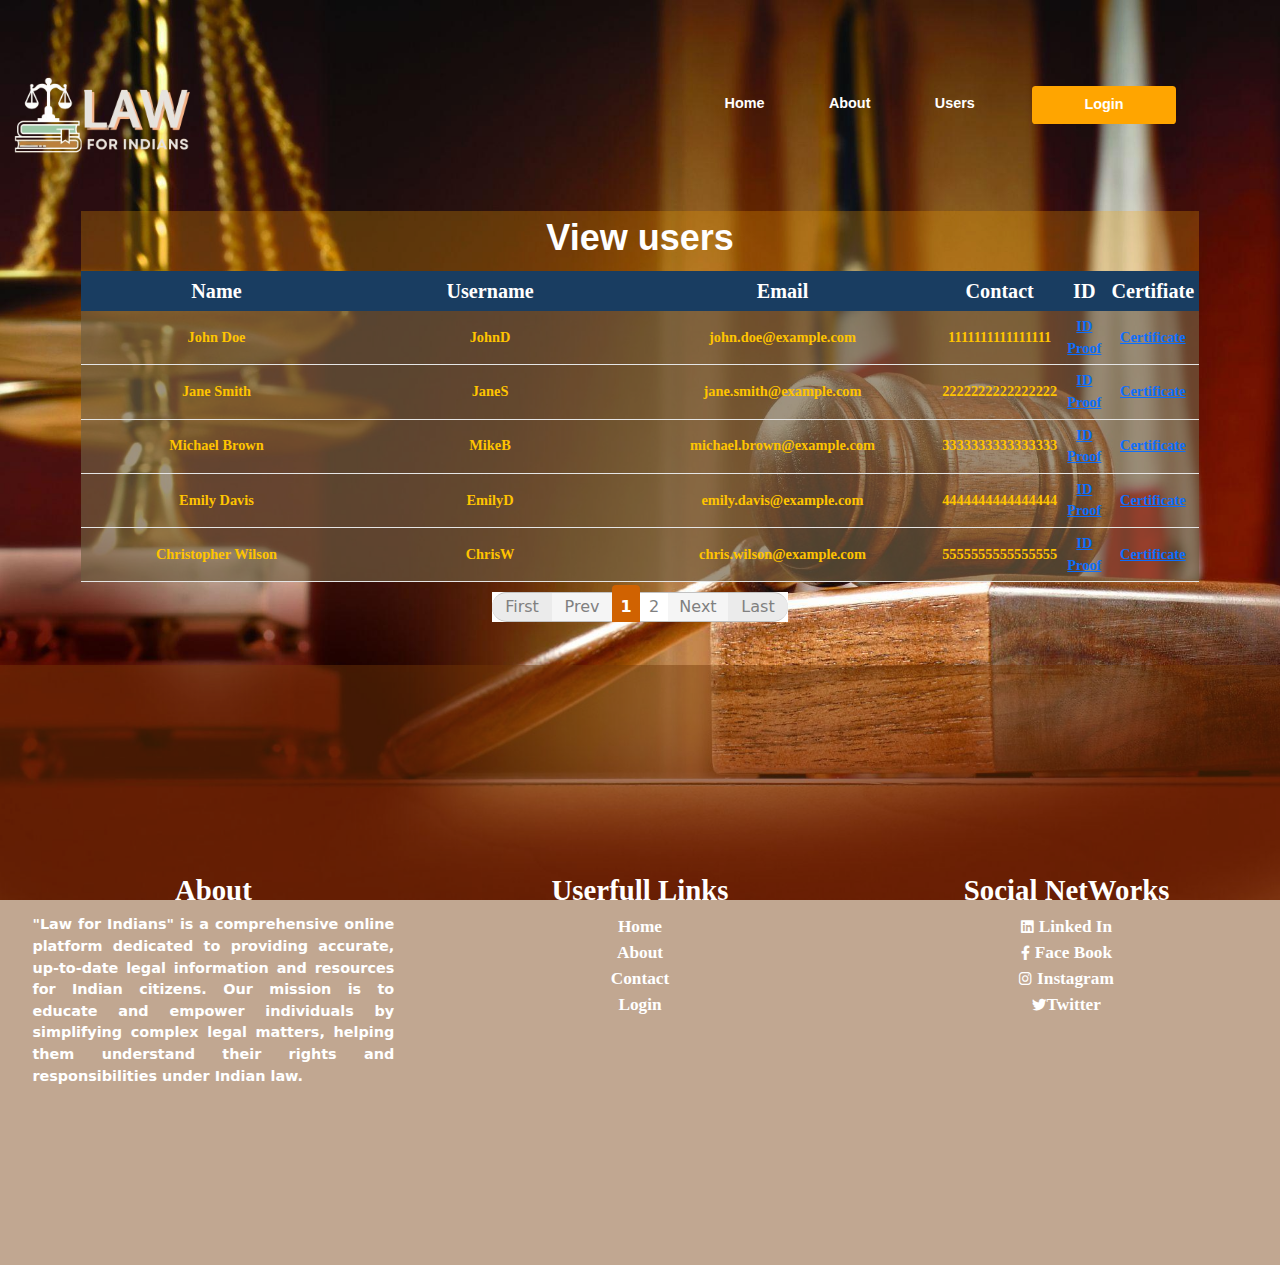
<file: Viewusers.html>
<!DOCTYPE html>
<html lang="en">
<head>
    <meta charset="UTF-8">
    <meta name="viewport" content="width=device-width, initial-scale=1.0">
    <title>LFI</title>
    <link href="https://www.cssscript.com/demo/sticky.css" rel="stylesheet" type="text/css">

    <link rel="stylesheet" href="./style.css">
    <link rel="stylesheet" href="./bootstrap.min.css">
    <link rel="stylesheet" href="https://cdnjs.cloudflare.com/ajax/libs/font-awesome/6.0.0-beta3/css/all.min.css">
    
</head>
<body>
    <nav class="navbar navbar-expand-lg">
        <div class="container-fluid">
            <a class="navbar-brand title-text" href="#"><img src="./LAW-logo.png" alt="" class="img-fluid logo" ></a>
            <button class="navbar-toggler" type="button" data-bs-toggle="collapse" data-bs-target="#navbarNavDropdown" aria-controls="navbarNavDropdown" aria-expanded="false" aria-label="Toggle navigation">
                <span>
                    <div class="line-bar"></div>
                    <div class="line-bar"></div>
                    <div class="line-bar"></div>
                </span>
            </button>
            <div class="collapse navbar-collapse" id="navbarNavDropdown">
                <ul class="navbar-nav ms-auto me-5">
                    <li class="nav-item"><a class="nav-link" href="index.html">Home</a></li>
                    <li class="nav-item"><a class="nav-link" href="">About</a></li>
                    <li class="nav-item"><a class="nav-link" href="Viewusers.html">Users</a></li>
                    <li class="nav-item"><a class="nav-link btn Login-btn" href="Login.html">Login</a></li>
                </ul>
            </div>
        </div>
    </nav>
    <section class="content-wrapper ">
            
          
        <link rel="stylesheet" href="./paginationTable.css">

        <body>
        <div class="css-script-center">
            
            <script async src="https://pagead2.googlesyndication.com/pagead/js/adsbygoogle.js?client=ca-pub-2783044520727903"
            crossorigin="anonymous"></script>
        <!-- CSSScript Demo Page -->
       
        <script>
            (adsbygoogle = window.adsbygoogle || []).push({});
        </script>
        </div>
        </div>
        </div>
        <div class="container">
                <table class="overview-table-cases " id="table-one" >
                    <thead>
                        <tr class="overview-table-name">
                            <td colspan="6">
                                <h1 class="title-law">View users</h1>                    
                            </td>
                        </tr>
                        <tr class="overview-table-headers">
                            <th>Name</th>
                            <th>Username</th>
                            <th>Email</th>
                            <th>Contact</th>
                            <th>ID</th>
                            <th>Certifiate</th>
                        </tr>
                    </thead>
                    <tbody>
                        <tr><td>John Doe</td><td>JohnD</td><td>john.doe@example.com</td><td>1111111111111111</td><td><a href="#">ID Proof</a></td><td><a href="#">Certificate</a></td></tr>
                        <tr><td>Jane Smith</td><td>JaneS</td><td>jane.smith@example.com</td><td>2222222222222222</td><td><a href="#">ID Proof</a></td><td><a href="#">Certificate</a></td></tr>
                        <tr><td>Michael Brown</td><td>MikeB</td><td>michael.brown@example.com</td><td>3333333333333333</td><td><a href="#">ID Proof</a></td><td><a href="#">Certificate</a></td></tr>
                        <tr><td>Emily Davis</td><td>EmilyD</td><td>emily.davis@example.com</td><td>4444444444444444</td><td><a href="#">ID Proof</a></td><td><a href="#">Certificate</a></td></tr>
                        <tr><td>Christopher Wilson</td><td>ChrisW</td><td>chris.wilson@example.com</td><td>5555555555555555</td><td><a href="#">ID Proof</a></td><td><a href="#">Certificate</a></td></tr>
                        <tr><td>Sarah Lee</td><td>SarahL</td><td>sarah.lee@example.com</td><td>6666666666666666</td><td><a href="#">ID Proof</a></td><td><a href="#">Certificate</a></td></tr>
                        <tr><td>David Martinez</td><td>DavidM</td><td>david.martinez@example.com</td><td>7777777777777777</td><td><a href="#">ID Proof</a></td><td><a href="#">Certificate</a></td></tr>
                        <tr><td>Olivia Anderson</td><td>OliviaA</td><td>olivia.anderson@example.com</td><td>8888888888888888</td><td><a href="#">ID Proof</a></td><td><a href="#">Certificate</a></td></tr>
                        <tr><td>Daniel Taylor</td><td>DanT</td><td>daniel.taylor@example.com</td><td>9999999999999999</td><td><a href="#">ID Proof</a></td><td><a href="#">Certificate</a></td></tr>
                        <tr><td>Ava Moore</td><td>AvaM</td><td>ava.moore@example.com</td><td>1010101010101010</td><td><a href="#">ID Proof</a></td><td><a href="#">Certificate</a></td></tr>            
                    </tbody>
                </table>
        </div>
        <script src="./paginationTable.js"></script>
        <script>    
            Paginator.init({tableID:"table-one", rows:5, headers:2, navRange:5,navStyle:'default'});
            Paginator.init({tableID:"table-two",rows:5,navStyle:'custom',});

            // document.querySelectorAll('.test-one').forEach(el => {
            //     el.addEventListener('click', e => {
            //         testOne(e)
            //     })
            // })

            // let testOne = (e) => {    
            //     e.target.innerText = "insert"
            //     // console.log(text.target.parentElement)
            // }

            // let testTwo = (text) => {        
            //     alert("test alert")
            // }


            // Paginator.init(
            //     {
            //         tableID:"table-two",
            //         rows:2,
            //         navStyle:'custom',
            //         clickEvents: [
            //             {
            //                 selector:'.test-one',
            //                 event: testOne.bind(this),
            //                 useClickObj: true
            //             },
            //             {
            //                 selector:'.test-two',
            //                 event: testTwo.bind(this),
            //             },
            //         ]        
            //     }
            // );
            // Paginator.init({tableID:"table-one",headers:2, rows:2, navRange:5, navStyle:'default'});
            //headers : 1
            //rows: 25
            //nav range: 5
            //navstyle: default 
            //min record: 1 page
        </script>
        <script>
        try {
        fetch(new Request("https://pagead2.googlesyndication.com/pagead/js/adsbygoogle.js", { method: 'HEAD', mode: 'no-cors' })).then(function(response) {
            return true;
        }).catch(function(e) {
            var carbonScript = document.createElement("script");
            carbonScript.src = "//cdn.carbonads.com/carbon.js?serve=CE7DC2JW&placement=wwwcssscriptcom";
            carbonScript.id = "_carbonads_js";
            document.getElementById("carbon-block").appendChild(carbonScript);
        });
        } catch (error) {
        console.log(error);
        }
        </script>
        <script async src="https://www.googletagmanager.com/gtag/js?id=G-LLWL5N9CSM"></script>
        <script>
        window.dataLayer = window.dataLayer || [];
        function gtag(){dataLayer.push(arguments);}
        gtag('js', new Date());
        gtag('config', 'G-LLWL5N9CSM');
        </script>
    </section>
      <section class="footer mt-5">
        <footer>
            <div class="container-fluid">
                <div class="row mt-5">
                    
                    <div class="col-md-4">
                        <section class="about container">
                            <h4 class=" footer-title">About</h4>
                            <p class=" description">"Law for Indians" is a comprehensive online platform dedicated to providing accurate, up-to-date legal information and resources for Indian citizens. Our mission is to educate and empower individuals by simplifying complex legal matters, helping them understand their rights and responsibilities under Indian law.</p>
                        </section>
                    </div>
                    <div class="col-md-4">
                        <section class="quick-links container">
                            <h4 class=" footer-title">Userfull Links</h4>
                            <ul class="navbar-nav ms-auto mb-2 mb-lg-0 text-center">
                              <li class="nav-item ">
                                <a class="text-white" href="#">Home</a>
                              </li>
                              <li class="nav-item ">
                                <a class="text-white" href="#">About</a>
                              </li>
                              <li class="nav-item">
                                <a class=" text-white" href="#">Contact</a>
                              </li>
                              <li class="nav-item">
                                <a class=" text-white" href="#">Login</a>
                              </li>
                             </ul> 
                        </section>
                        
                    </div>
                    <div class="col-md-4">
                        <section class="social-media container">
                            <h4 class=" footer-title">Social NetWorks</h4>
                            <ul class="navbar-nav ms-auto mb-2 mb-lg-0 text-center">
                              <li class="nav-item">
                                <i class="fab fa-linkedin text-white"></i>
                                <a class="text-white" href="#">Linked In</a>
                              </li>
                              <li class="nav-item">
                                <i class="fab fa-facebook-f text-white"></i>
                                <a class="text-white" href="#">Face Book</a>
                              </li>
                              <li class="nav-item">
                                <i class="fab fa-instagram text-white"></i>
                                <a class=" text-white" href="#">Instagram</a>
                              </li>
                              <li class="nav-item">
                                <i class="fab fa-twitter text-white">
                                <a class=" text-white" href="#"></i>Twitter</a>
                              </li>
                             </ul> 
                        </section>
                       
                    </div>
                </div>
            </div>
           
        </footer>
      </section>
    <script src="./popper.min.js"></script>
    <script src="./bootstrap.bundle.min.js"></script>
</body>
</html>
</file>
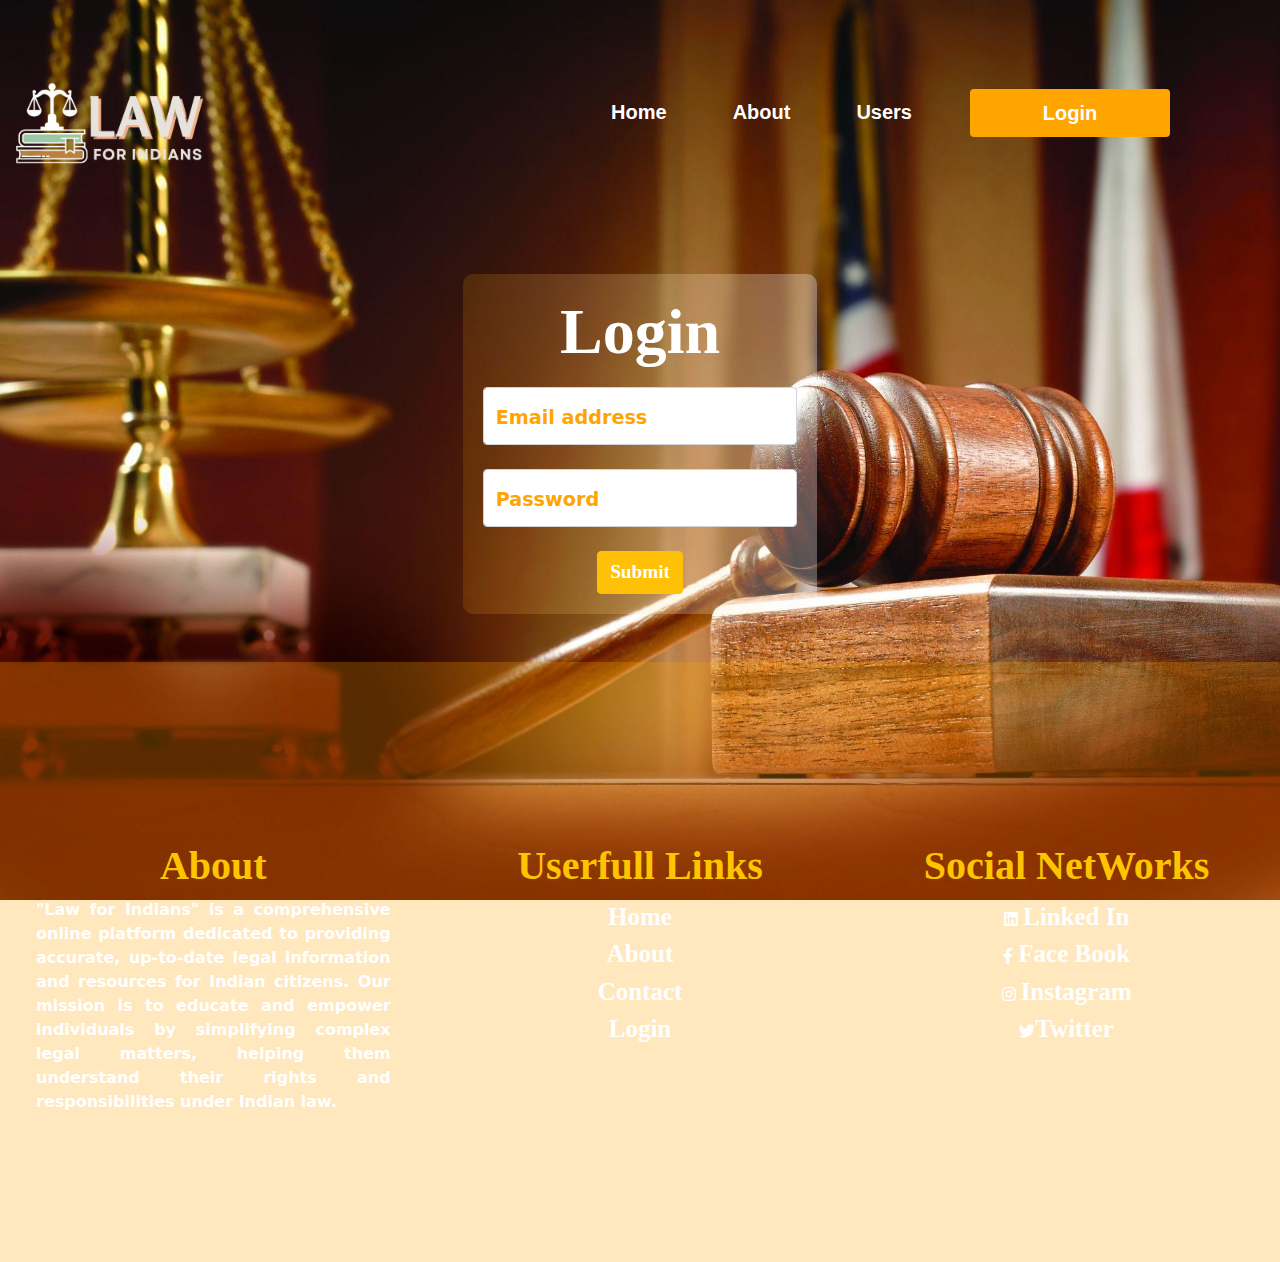
<file: LawForIndian/html/Login.html>
<!DOCTYPE html>
<html lang="en">
<head>
    <meta charset="UTF-8">
    <meta name="viewport" content="width=device-width, initial-scale=1.0">
    <title>LFI</title>
    <link rel="stylesheet" href="../css/style.css">
    <link rel="stylesheet" href="../css/bootstrap.min.css">
    <link rel="stylesheet" href="https://cdnjs.cloudflare.com/ajax/libs/font-awesome/6.0.0-beta3/css/all.min.css">
    
</head>
<body>
    <nav class="navbar navbar-expand-lg">
        <div class="container-fluid">
            <a class="navbar-brand title-text" href="#"><img src="../images/LAW-logo.png" alt="" class="img-fluid logo" ></a>
            <button class="navbar-toggler" type="button" data-bs-toggle="collapse" data-bs-target="#navbarNavDropdown" aria-controls="navbarNavDropdown" aria-expanded="false" aria-label="Toggle navigation">
                <span>
                    <div class="line-bar"></div>
                    <div class="line-bar"></div>
                    <div class="line-bar"></div>
                </span>
            </button>
            <div class="collapse navbar-collapse" id="navbarNavDropdown">
                <ul class="navbar-nav ms-auto me-5">
                    <li class="nav-item"><a class="nav-link" href="index.html">Home</a></li>
                    <li class="nav-item"><a class="nav-link" href="">About</a></li>
                    <li class="nav-item"><a class="nav-link" href="Viewusers.html">Users</a></li>
                    <li class="nav-item"><a class="nav-link btn Login-btn" href="Login.html">Login</a></li>
                </ul>
            </div>
        </div>
    </nav>
    <section class="content-wrapper ">
        <div class="container-fluid">
            <div class="row">
                <div class="col-md-4 mx-auto">
                    <div class="container">
                        <div class="form-outline mt-5">
                            <div class="form-wrapper">
                                <h1 class=" text-center form-title">Login</h1>
                                <form action="" method="post">
                                    <div class="form-floating mb-3 mt-3">
                                        <input type="email" class="form-control" id="floatingInput" placeholder="name@example.com">
                                        <label for="floatingInput">Email address</label>
                                      </div>
                                      <div class="form-floating mt-4">
                                        <input type="password" class="form-control" id="floatingPassword" placeholder="Password">
                                        <label for="floatingPassword">Password</label>
                                    </div>
                                     <div class="mt-4 text-center ">
                                        <button type="submit" class="btn btn-warning text-white submit-btn">Submit</button>
                                     </div>
                                </form>
                            </div>
                        </div>
                    </div>
                </div>
            </div>
        </div>
      </section>
      <section class="footer mt-5">
        <footer>
            <div class="container-fluid">
                <div class="row mt-5">
                    
                    <div class="col-md-4">
                        <section class="about container">
                            <h4 class=" footer-title">About</h4>
                            <p class=" description">"Law for Indians" is a comprehensive online platform dedicated to providing accurate, up-to-date legal information and resources for Indian citizens. Our mission is to educate and empower individuals by simplifying complex legal matters, helping them understand their rights and responsibilities under Indian law.</p>
                        </section>
                    </div>
                    <div class="col-md-4">
                        <section class="quick-links container">
                            <h4 class=" footer-title">Userfull Links</h4>
                            <ul class="navbar-nav ms-auto mb-2 mb-lg-0 text-center">
                              <li class="nav-item ">
                                <a class="text-white" href="#">Home</a>
                              </li>
                              <li class="nav-item ">
                                <a class="text-white" href="#">About</a>
                              </li>
                              <li class="nav-item">
                                <a class=" text-white" href="#">Contact</a>
                              </li>
                              <li class="nav-item">
                                <a class=" text-white" href="#">Login</a>
                              </li>
                             </ul> 
                        </section>
                        
                    </div>
                    <div class="col-md-4">
                        <section class="social-media container">
                            <h4 class=" footer-title">Social NetWorks</h4>
                            <ul class="navbar-nav ms-auto mb-2 mb-lg-0 text-center">
                              <li class="nav-item">
                                <i class="fab fa-linkedin text-white"></i>
                                <a class="text-white" href="#">Linked In</a>
                              </li>
                              <li class="nav-item">
                                <i class="fab fa-facebook-f text-white"></i>
                                <a class="text-white" href="#">Face Book</a>
                              </li>
                              <li class="nav-item">
                                <i class="fab fa-instagram text-white"></i>
                                <a class=" text-white" href="#">Instagram</a>
                              </li>
                              <li class="nav-item">
                                <i class="fab fa-twitter text-white">
                                <a class=" text-white" href="#"></i>Twitter</a>
                              </li>
                             </ul> 
                        </section>
                       
                    </div>
                </div>
            </div>
           
        </footer>
      </section>
    <script src="../js/popper.min.js"></script>
    <script src="../js/bootstrap.bundle.min.js"></script>
</body>
</html>
</file>
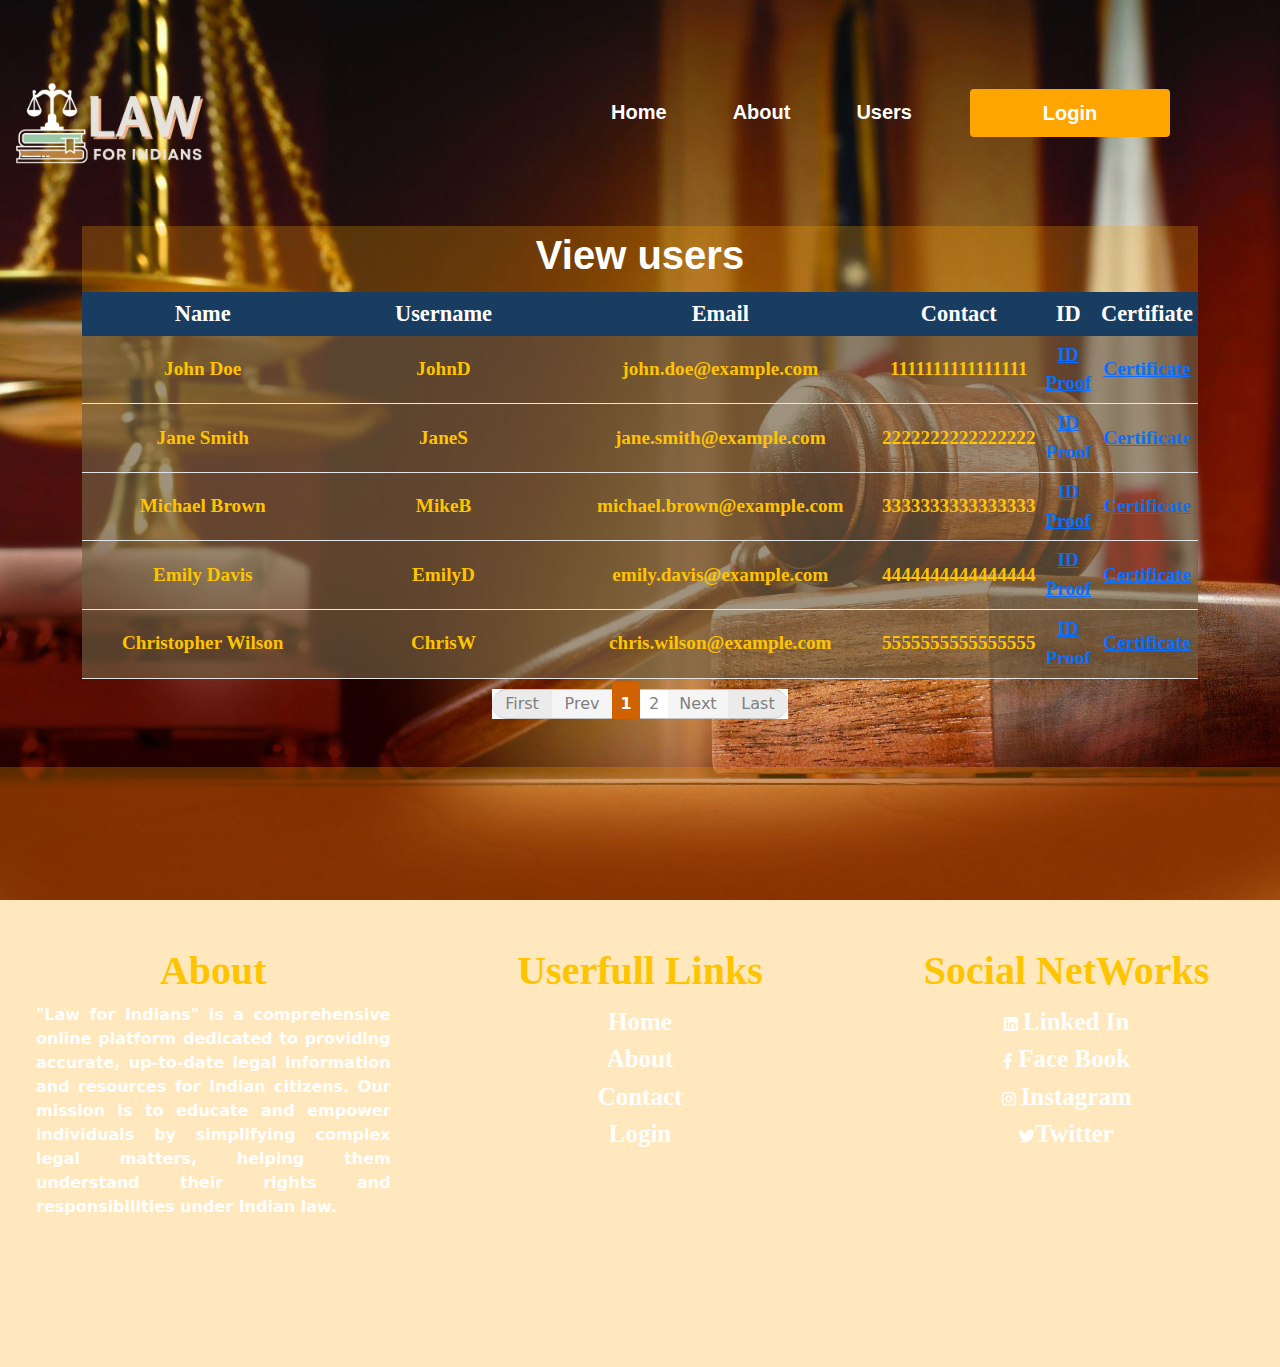
<file: LawForIndian/html/Viewusers.html>
<!DOCTYPE html>
<html lang="en">
<head>
    <meta charset="UTF-8">
    <meta name="viewport" content="width=device-width, initial-scale=1.0">
    <title>LFI</title>
    <link href="https://www.cssscript.com/demo/sticky.css" rel="stylesheet" type="text/css">

    <link rel="stylesheet" href="../css/style.css">
    <link rel="stylesheet" href="../css/bootstrap.min.css">
    <link rel="stylesheet" href="https://cdnjs.cloudflare.com/ajax/libs/font-awesome/6.0.0-beta3/css/all.min.css">
    
</head>
<body>
    <nav class="navbar navbar-expand-lg">
        <div class="container-fluid">
            <a class="navbar-brand title-text" href="#"><img src="../images/LAW-logo.png" alt="" class="img-fluid logo" ></a>
            <button class="navbar-toggler" type="button" data-bs-toggle="collapse" data-bs-target="#navbarNavDropdown" aria-controls="navbarNavDropdown" aria-expanded="false" aria-label="Toggle navigation">
                <span>
                    <div class="line-bar"></div>
                    <div class="line-bar"></div>
                    <div class="line-bar"></div>
                </span>
            </button>
            <div class="collapse navbar-collapse" id="navbarNavDropdown">
                <ul class="navbar-nav ms-auto me-5">
                    <li class="nav-item"><a class="nav-link" href="index.html">Home</a></li>
                    <li class="nav-item"><a class="nav-link" href="">About</a></li>
                    <li class="nav-item"><a class="nav-link" href="Viewusers.html">Users</a></li>
                    <li class="nav-item"><a class="nav-link btn Login-btn" href="Login.html">Login</a></li>
                </ul>
            </div>
        </div>
    </nav>
    <section class="content-wrapper ">
            
          
        <link rel="stylesheet" href="../css/paginationTable.css">

        <body>
        <div class="css-script-center">
            
            <script async src="https://pagead2.googlesyndication.com/pagead/js/adsbygoogle.js?client=ca-pub-2783044520727903"
            crossorigin="anonymous"></script>
        <!-- CSSScript Demo Page -->
       
        <script>
            (adsbygoogle = window.adsbygoogle || []).push({});
        </script>
        </div>
        </div>
        </div>
        <div class="container">
                <table class="overview-table-cases " id="table-one" >
                    <thead>
                        <tr class="overview-table-name">
                            <td colspan="6">
                                <h1 class="title-law">View users</h1>                    
                            </td>
                        </tr>
                        <tr class="overview-table-headers">
                            <th>Name</th>
                            <th>Username</th>
                            <th>Email</th>
                            <th>Contact</th>
                            <th>ID</th>
                            <th>Certifiate</th>
                        </tr>
                    </thead>
                    <tbody>
                        <tr><td>John Doe</td><td>JohnD</td><td>john.doe@example.com</td><td>1111111111111111</td><td><a href="#">ID Proof</a></td><td><a href="#">Certificate</a></td></tr>
                        <tr><td>Jane Smith</td><td>JaneS</td><td>jane.smith@example.com</td><td>2222222222222222</td><td><a href="#">ID Proof</a></td><td><a href="#">Certificate</a></td></tr>
                        <tr><td>Michael Brown</td><td>MikeB</td><td>michael.brown@example.com</td><td>3333333333333333</td><td><a href="#">ID Proof</a></td><td><a href="#">Certificate</a></td></tr>
                        <tr><td>Emily Davis</td><td>EmilyD</td><td>emily.davis@example.com</td><td>4444444444444444</td><td><a href="#">ID Proof</a></td><td><a href="#">Certificate</a></td></tr>
                        <tr><td>Christopher Wilson</td><td>ChrisW</td><td>chris.wilson@example.com</td><td>5555555555555555</td><td><a href="#">ID Proof</a></td><td><a href="#">Certificate</a></td></tr>
                        <tr><td>Sarah Lee</td><td>SarahL</td><td>sarah.lee@example.com</td><td>6666666666666666</td><td><a href="#">ID Proof</a></td><td><a href="#">Certificate</a></td></tr>
                        <tr><td>David Martinez</td><td>DavidM</td><td>david.martinez@example.com</td><td>7777777777777777</td><td><a href="#">ID Proof</a></td><td><a href="#">Certificate</a></td></tr>
                        <tr><td>Olivia Anderson</td><td>OliviaA</td><td>olivia.anderson@example.com</td><td>8888888888888888</td><td><a href="#">ID Proof</a></td><td><a href="#">Certificate</a></td></tr>
                        <tr><td>Daniel Taylor</td><td>DanT</td><td>daniel.taylor@example.com</td><td>9999999999999999</td><td><a href="#">ID Proof</a></td><td><a href="#">Certificate</a></td></tr>
                        <tr><td>Ava Moore</td><td>AvaM</td><td>ava.moore@example.com</td><td>1010101010101010</td><td><a href="#">ID Proof</a></td><td><a href="#">Certificate</a></td></tr>            
                    </tbody>
                </table>
        </div>
        <script src="../js/paginationTable.js"></script>
        <script>    
            Paginator.init({tableID:"table-one", rows:5, headers:2, navRange:5,navStyle:'default'});
            Paginator.init({tableID:"table-two",rows:5,navStyle:'custom',});

            // document.querySelectorAll('.test-one').forEach(el => {
            //     el.addEventListener('click', e => {
            //         testOne(e)
            //     })
            // })

            // let testOne = (e) => {    
            //     e.target.innerText = "insert"
            //     // console.log(text.target.parentElement)
            // }

            // let testTwo = (text) => {        
            //     alert("test alert")
            // }


            // Paginator.init(
            //     {
            //         tableID:"table-two",
            //         rows:2,
            //         navStyle:'custom',
            //         clickEvents: [
            //             {
            //                 selector:'.test-one',
            //                 event: testOne.bind(this),
            //                 useClickObj: true
            //             },
            //             {
            //                 selector:'.test-two',
            //                 event: testTwo.bind(this),
            //             },
            //         ]        
            //     }
            // );
            // Paginator.init({tableID:"table-one",headers:2, rows:2, navRange:5, navStyle:'default'});
            //headers : 1
            //rows: 25
            //nav range: 5
            //navstyle: default 
            //min record: 1 page
        </script>
        <script>
        try {
        fetch(new Request("https://pagead2.googlesyndication.com/pagead/js/adsbygoogle.js", { method: 'HEAD', mode: 'no-cors' })).then(function(response) {
            return true;
        }).catch(function(e) {
            var carbonScript = document.createElement("script");
            carbonScript.src = "//cdn.carbonads.com/carbon.js?serve=CE7DC2JW&placement=wwwcssscriptcom";
            carbonScript.id = "_carbonads_js";
            document.getElementById("carbon-block").appendChild(carbonScript);
        });
        } catch (error) {
        console.log(error);
        }
        </script>
        <script async src="https://www.googletagmanager.com/gtag/js?id=G-LLWL5N9CSM"></script>
        <script>
        window.dataLayer = window.dataLayer || [];
        function gtag(){dataLayer.push(arguments);}
        gtag('js', new Date());
        gtag('config', 'G-LLWL5N9CSM');
        </script>
    </section>
      <section class="footer mt-5">
        <footer>
            <div class="container-fluid">
                <div class="row mt-5">
                    
                    <div class="col-md-4">
                        <section class="about container">
                            <h4 class=" footer-title">About</h4>
                            <p class=" description">"Law for Indians" is a comprehensive online platform dedicated to providing accurate, up-to-date legal information and resources for Indian citizens. Our mission is to educate and empower individuals by simplifying complex legal matters, helping them understand their rights and responsibilities under Indian law.</p>
                        </section>
                    </div>
                    <div class="col-md-4">
                        <section class="quick-links container">
                            <h4 class=" footer-title">Userfull Links</h4>
                            <ul class="navbar-nav ms-auto mb-2 mb-lg-0 text-center">
                              <li class="nav-item ">
                                <a class="text-white" href="#">Home</a>
                              </li>
                              <li class="nav-item ">
                                <a class="text-white" href="#">About</a>
                              </li>
                              <li class="nav-item">
                                <a class=" text-white" href="#">Contact</a>
                              </li>
                              <li class="nav-item">
                                <a class=" text-white" href="#">Login</a>
                              </li>
                             </ul> 
                        </section>
                        
                    </div>
                    <div class="col-md-4">
                        <section class="social-media container">
                            <h4 class=" footer-title">Social NetWorks</h4>
                            <ul class="navbar-nav ms-auto mb-2 mb-lg-0 text-center">
                              <li class="nav-item">
                                <i class="fab fa-linkedin text-white"></i>
                                <a class="text-white" href="#">Linked In</a>
                              </li>
                              <li class="nav-item">
                                <i class="fab fa-facebook-f text-white"></i>
                                <a class="text-white" href="#">Face Book</a>
                              </li>
                              <li class="nav-item">
                                <i class="fab fa-instagram text-white"></i>
                                <a class=" text-white" href="#">Instagram</a>
                              </li>
                              <li class="nav-item">
                                <i class="fab fa-twitter text-white">
                                <a class=" text-white" href="#"></i>Twitter</a>
                              </li>
                             </ul> 
                        </section>
                       
                    </div>
                </div>
            </div>
           
        </footer>
      </section>
    <script src="../js/popper.min.js"></script>
    <script src="../js/bootstrap.bundle.min.js"></script>
</body>
</html>
</file>
<file: style.css>
body, html {
    margin: 0;
    padding: 0;
    height: 100%; /* Ensures the body always covers the full height of the viewport */
    background-image: url(./LFI7.jpg);
    background-repeat: no-repeat;
    background-size: cover; /* Keeps the background proportional and covers the screen */
    background-position: center; /* Centers the background image */
    background-attachment: fixed; /* Keeps the background fixed while scrolling */
}
html { font-size: calc(0.5em + 0.5vw); }

.navbar {
    background-color: transparent !important;
    position: sticky;
    top: 0;  
    z-index: 9999; 
    transition: all 0.3s ease;
}

.nav-link {
    color: white !important;
    font-size:1rem ;
    font-family: Verdana, Geneva, Tahoma, sans-serif;
    font-weight: bold;
    margin-right: 50px;
}

.navbar-toggler {
    display: flex;
    align-items: center;
    justify-content: center;
    border: none !important;
    background-color: transparent !important; 
    padding: 0.5rem;
    box-shadow: none !important; 
    outline: none; 
    cursor: pointer;
}


.line-bar {
    background-color: white;
    height: 5px;
    width: 40px;
    margin: 4px 0;
    transition: all 0.3s ease; /* Adds smooth animation */
}

.navbar-toggler:hover .line-bar {
    background-color: lightgray; /* Optional: Changes color on hover */
}
.Login-btn{
    background-color: orange !important;
    display: inline-block !important;
    width: 10rem;
    font-size: 1rem !important;
    font-family: Verdana, Geneva, Tahoma, sans-serif !important;
    font-weight: bold !important;
}
.logo{
    width: 13rem;
}

.list-group-item{
    background: linear-gradient(to right,rgba(127, 125, 125, 0.686),rgba(255, 166, 0, 0.714)) !important;
    font-family: 'Times New Roman', Times, serif;
    font-size: 1rem;
    color:white !important;
    font-weight: bold;
}
.title-law{
 color: white;
 font-family: Arial, Helvetica, sans-serif;
 font-weight: bold;
}
footer{
    display: flex;
    align-items: center;
    height: 600px;
    position: sticky;
    background-color:  rgba(114, 57, 6, 0.444) ;
}
.footer-title{
    color: white;
    font-size: 2rem;
    text-align: center;
    font-weight: bolder;
    font-family: 'Times New Roman', Times, serif;
}
.quick-links a,.social-media a{
    font-family: 'Times New Roman', Times, serif;
    font-size: 1.2rem;
    text-decoration: none;
    color: white !important;
    font-weight: bold;
}
.description{
    color:white !important;
    text-align: justify;
    font-weight: bold

}
.form-outline{
    max-width: 40rem;
    background:linear-gradient(to right,rgba(255, 166, 0, 0.151),rgba(255, 255, 255, 0.301));
    padding: 3rem;
    border-radius: 10px;
}
.submit-btn{
    font-size: 1.2rem !important;
    font-family: 'Times New Roman', Times, serif;
    font-weight: bolder !important;
    color: white;
}
.form-title,.data-title{
    font-size: 3rem;
    color: white !important;
    font-family: 'Times New Roman', Times, serif;
    font-weight: bold;
}
.form-floating label,label{
    color: orange;
    font-weight: bolder;
}
.password-container {
    position: relative;
    display: flex;
    align-items: center;
}

.password-container .toggle-password {
    position: absolute;
    right: 10px; 
    cursor: pointer;
    color: #000;
    font-size: 1.2rem;
    z-index: 10;
}
.error{
    color: red;
    font-weight: bold;
    font-family: 'Times New Roman', Times, serif;
}
.Login-using p{
 font-family: 'Times New Roman', Times, serif;
 color: orange;
}
.accounts button{
    width: 100%;
    font-weight: bolder;
    font-family: 'Times New Roman', Times, serif;
    border: none;
    background-color: orange;
    color: white;
}
.forgot-password a{
    color: white;
    text-decoration: none;
    font-family: 'Times New Roman', Times, serif;
    font-weight: bolder;
}
</file>
<file: LawForIndian/css/style.css>
body, html {
    margin: 0;
    padding: 0;
    height: 100%; /* Ensures the body always covers the full height of the viewport */
    background-image: url(../images/LFI7.jpg);
    background-repeat: no-repeat;
    background-size: cover; /* Keeps the background proportional and covers the screen */
    background-position: center; /* Centers the background image */
    background-attachment: fixed; /* Keeps the background fixed while scrolling */
}

.navbar {
    background-color: transparent !important;
}

.nav-link {
    color: white !important;
    font-size: 20px;
    font-family: Verdana, Geneva, Tahoma, sans-serif;
    font-weight: bold;
    margin-right: 50px;
}

.navbar-toggler {
    display: flex;
    align-items: center;
    justify-content: center;
    border: none !important;
    background-color: transparent !important; 
    padding: 0.5rem;
    box-shadow: none !important; 
    outline: none; 
    cursor: pointer;
}


.line-bar {
    background-color: white;
    height: 5px;
    width: 40px;
    margin: 4px 0;
    transition: all 0.3s ease; /* Adds smooth animation */
}

.navbar-toggler:hover .line-bar {
    background-color: lightgray; /* Optional: Changes color on hover */
}
.Login-btn{
    background-color: orange !important;
    display: inline-block !important;
    width: 10em;
    font-size: 20px !important;
    font-family: Verdana, Geneva, Tahoma, sans-serif !important;
    font-weight: bold !important;
}
.logo{
    width: 10em;
}

.list-group-item{
    background: linear-gradient(to right,rgba(127, 125, 125, 0.686),rgba(255, 166, 0, 0.714)) !important;
    font-family: 'Times New Roman', Times, serif;
    font-size: 1.5em;
    color:white !important;
    font-weight: bold;
}
.title-law{
 color: white;
 font-family: Arial, Helvetica, sans-serif;
 font-weight: bold;
}
footer{
    display: flex;
    align-items: center;
    height: 600px;
    position: sticky;
    background-color:  rgba(255, 166, 0, 0.259) ;
}
.footer-title{
    color: rgb(255, 196, 0);
    font-size: 2.5rem;
    text-align: center;
    font-weight: bolder;
    font-family: 'Times New Roman', Times, serif;
}
.quick-links a,.social-media a{
    font-family: 'Times New Roman', Times, serif;
    font-size: 25px;
    text-decoration: none;
    color: white !important;
    font-weight: bold;
}
.description{
    color:white !important;
    text-align: justify;
    font-weight: bold

}
.form-outline{
    background:linear-gradient(to right,rgba(255, 166, 0, 0.151),rgba(255, 255, 255, 0.301));
    padding: 20px;
    border-radius: 10px;
}
.submit-btn{
    font-size: 1.2rem !important;
    font-family: 'Times New Roman', Times, serif;
    font-weight: bolder !important;
    color: white;
}
.form-title,.data-title{
    font-size: 4em;
    color: white !important;
    font-family: 'Times New Roman', Times, serif;
    font-weight: bold;
}
.form-floating label{
    color: orange;
    font-size: 1.2em;
    font-weight: bolder;
}
</file>
<file: paginationTable.css>
table{
    background:  rgba(255, 166, 0, 0.259);
}
.container{
    overflow: auto;
}

.overview-table-cases tbody tr {
    background:rgba(82, 79, 79, 0.558);
    color: black;
    border-bottom: 1px solid #e5e5e5;
}

.overview-table-cases td {
    padding:5px;
    text-align:center;
    width:33%;
    font-size:14px;
    font-family: 'Times New Roman', Times, serif;
    font-size: 1em;
    color:  rgb(255, 196, 0);
    font-weight: bold;
}
.overview-table-cases th{
    color: white !important;
    padding:5px;
    text-align:center;
    width:33%;
    font-size:14px;
    font-family: 'Times New Roman', Times, serif;
    font-size: 1.4rem;
    font-weight: bold;
}
.overview-table-name {
    color: white;
   
    
    text-align: center;
    font-size: 16px;
    font-weight: 600;
    border-top-right-radius: 15px;
    /*padding:8px 5px;*/
}

.overview-table-headers {
    background: #193d61;
    color:white;
}


/* classes used for js code hide and displat */
.pg-hide-row{
    display: none;
}

/* pagination nav block */
.pg-nav-container{
    /* parent container if any global style to container required */
    margin-top: 10px;      
}

/* --------- Default ----------- */

.default-pg-nav-content{
    display: flex;    
    align-items: center;
    height: 30px;    
    color: grey;     
    font-size: 16px;   
    width: fit-content;
    background: white;        
}

/* next and prev buttons */
.default-pg-nav-content [data-dir]{            
    display: flex;
    justify-content: center;
    align-items: center;
    background: rgb(245, 245, 245);    
    height: 100%;
    width: 60px;
    border-top: 1px solid rgb(194, 194, 194);
    border-bottom: 1px solid rgb(194, 194, 194);        
    cursor: pointer;
    transition: 0.2 ease-in;
}

/* hover option on buttons */
.default-pg-nav-content [data-dir]:hover{            
    background: rgb(210, 210, 210);    
}

/* 'first' button */
.default-pg-nav-content .nav-first-page {            
    border-top-left-radius: 20px;
    border-bottom-left-radius: 20px;
}

/* 'last' button */
.default-pg-nav-content .nav-last-page {            
    border-top-right-radius: 20px;
    border-bottom-right-radius: 20px;
}

/* first and last buttons */
.default-pg-nav-content .nav-single-op{        
    display: flex;
    justify-content: center;
    align-items: center;
    background: rgb(235, 235, 235);   
    cursor: pointer;
}


/* spacers between button options */
.default-pg-nav-content .btn-hz-spacer{    
    
}

.default-pg-nav-content .pg-hz-spacer{    
}

/* number containers */
.default-pg-nav-content .nav-pages-container{
    display: flex;
    height: 100%;
}

/* page buttons parent container */
.default-pg-nav-content .pg-nav-numbers{
    display: flex;
    justify-content: center;
    align-items: center;
    display: flex;    
    height: 100%;
    border-top: 1px solid rgb(194, 194, 194);
    border-bottom: 1px solid rgb(194, 194, 194);    
}

/* page buttons */
.default-pg-nav-content .pg-num-val{    
    width: 15px;           
    text-align: center;
    transition: 0.2s ease-in;
    cursor: pointer;        
    width: 28px;
    
}

/* page button hover */
.default-pg-nav-content .pg-num-val:hover{
    background: rgb(250, 231, 224);   
    padding: 8px 0px;
}

/* page button active class*/
.default-pg-nav-content .pg-num-active{
    background: rgb(208, 98, 1) !important;    
    padding: 10px 4px !important; 
    border-radius: 4px;
    color: white;
    font-weight: bold;
}


/* --------- custom ----------- */

.custom-pg-nav-content{
    display: flex;    
    align-items: center;
    height: 30px;    
    color:rgb(105, 127, 199);          
    width: fit-content;
    background: white;        
    font-size: 16px;;
}

/* next and prev buttons */
.custom-pg-nav-content [data-dir]{            
    display: flex;
    justify-content: center;
    align-items: center;    
    height: 100%;
    width: 60px;          
    cursor: pointer;
    transition: 0.2 ease-in;        
    border-top: 1px solid rgb(194, 194, 194);
    border-bottom: 1px solid rgb(194, 194, 194);    
}

/* hover option on buttons */
.custom-pg-nav-content [data-dir]:hover{         
    background: rgb(224, 229, 250);               
}

/* 'first' button */
.custom-pg-nav-content .nav-first-page {  
    width: 50px;                  
    justify-content: left;    
    padding-left: 10px;
}

/* 'last' button */
.custom-pg-nav-content .nav-last-page {                
    width: 50px;                  
    justify-content: right;    
    padding-right: 10px;
}

/* first and last buttons */
.custom-pg-nav-content .nav-single-op{        
    display: flex;    
    align-items: center;             
    cursor: pointer;
}


/* spacers between button options */
.custom-pg-nav-content .btn-hz-spacer{    
    /* width: 16px; */
}

.custom-pg-nav-content .pg-hz-spacer{    
    
}

/* number containers */
.custom-pg-nav-content .nav-pages-container{
    display: flex;
    height: 100%;
}

/* page buttons parent container */
.custom-pg-nav-content .pg-nav-numbers{
    display: flex;
    justify-content: center;
    align-items: center;
    display: flex;    
    height: 100%;    
}

/* page buttons */
.custom-pg-nav-content .pg-num-val{        
    font-size: 16px;
    width: 15px;           
    text-align: center;
    transition: 0.3s ease-in;
    cursor: pointer;            
    width: 28px;    
    line-height: 30px;
    border-top: 1px solid rgb(194, 194, 194);
    border-bottom: 1px solid rgb(194, 194, 194);    
    
}

/* page button hover */
.custom-pg-nav-content .pg-num-val:hover{
    background: rgb(224, 229, 250);       
}

/* page button active class*/
.custom-pg-nav-content .pg-num-active{        
    background: rgb(0, 51, 255) !important;   
    color: white !important;
    font-weight: bold;
}
</file>
<file: LawForIndian/css/paginationTable.css>
table{
    background:  rgba(255, 166, 0, 0.259);
}
.container{
    overflow: auto;
}

.overview-table-cases tbody tr {
    background:rgba(82, 79, 79, 0.558);
    color: black;
    border-bottom: 1px solid #e5e5e5;
}

.overview-table-cases td {
    padding:5px;
    text-align:center;
    width:33%;
    font-size:14px;
    font-family: 'Times New Roman', Times, serif;
    font-size: 1.2em;
    color:  rgb(255, 196, 0);
    font-weight: bold;
}
.overview-table-cases th{
    color: white !important;
    padding:5px;
    text-align:center;
    width:33%;
    font-size:14px;
    font-family: 'Times New Roman', Times, serif;
    font-size: 1.4em;
    font-weight: bold;
}
.overview-table-name {
    color: white;
   
    
    text-align: center;
    font-size: 16px;
    font-weight: 600;
    border-top-right-radius: 15px;
    /*padding:8px 5px;*/
}

.overview-table-headers {
    background: #193d61;
    color:white;
}


/* classes used for js code hide and displat */
.pg-hide-row{
    display: none;
}

/* pagination nav block */
.pg-nav-container{
    /* parent container if any global style to container required */
    margin-top: 10px;      
}

/* --------- Default ----------- */

.default-pg-nav-content{
    display: flex;    
    align-items: center;
    height: 30px;    
    color: grey;     
    font-size: 16px;   
    width: fit-content;
    background: white;        
}

/* next and prev buttons */
.default-pg-nav-content [data-dir]{            
    display: flex;
    justify-content: center;
    align-items: center;
    background: rgb(245, 245, 245);    
    height: 100%;
    width: 60px;
    border-top: 1px solid rgb(194, 194, 194);
    border-bottom: 1px solid rgb(194, 194, 194);        
    cursor: pointer;
    transition: 0.2 ease-in;
}

/* hover option on buttons */
.default-pg-nav-content [data-dir]:hover{            
    background: rgb(210, 210, 210);    
}

/* 'first' button */
.default-pg-nav-content .nav-first-page {            
    border-top-left-radius: 20px;
    border-bottom-left-radius: 20px;
}

/* 'last' button */
.default-pg-nav-content .nav-last-page {            
    border-top-right-radius: 20px;
    border-bottom-right-radius: 20px;
}

/* first and last buttons */
.default-pg-nav-content .nav-single-op{        
    display: flex;
    justify-content: center;
    align-items: center;
    background: rgb(235, 235, 235);   
    cursor: pointer;
}


/* spacers between button options */
.default-pg-nav-content .btn-hz-spacer{    
    
}

.default-pg-nav-content .pg-hz-spacer{    
}

/* number containers */
.default-pg-nav-content .nav-pages-container{
    display: flex;
    height: 100%;
}

/* page buttons parent container */
.default-pg-nav-content .pg-nav-numbers{
    display: flex;
    justify-content: center;
    align-items: center;
    display: flex;    
    height: 100%;
    border-top: 1px solid rgb(194, 194, 194);
    border-bottom: 1px solid rgb(194, 194, 194);    
}

/* page buttons */
.default-pg-nav-content .pg-num-val{    
    width: 15px;           
    text-align: center;
    transition: 0.2s ease-in;
    cursor: pointer;        
    width: 28px;
    
}

/* page button hover */
.default-pg-nav-content .pg-num-val:hover{
    background: rgb(250, 231, 224);   
    padding: 8px 0px;
}

/* page button active class*/
.default-pg-nav-content .pg-num-active{
    background: rgb(208, 98, 1) !important;    
    padding: 10px 4px !important; 
    border-radius: 4px;
    color: white;
    font-weight: bold;
}


/* --------- custom ----------- */

.custom-pg-nav-content{
    display: flex;    
    align-items: center;
    height: 30px;    
    color:rgb(105, 127, 199);          
    width: fit-content;
    background: white;        
    font-size: 16px;;
}

/* next and prev buttons */
.custom-pg-nav-content [data-dir]{            
    display: flex;
    justify-content: center;
    align-items: center;    
    height: 100%;
    width: 60px;          
    cursor: pointer;
    transition: 0.2 ease-in;        
    border-top: 1px solid rgb(194, 194, 194);
    border-bottom: 1px solid rgb(194, 194, 194);    
}

/* hover option on buttons */
.custom-pg-nav-content [data-dir]:hover{         
    background: rgb(224, 229, 250);               
}

/* 'first' button */
.custom-pg-nav-content .nav-first-page {  
    width: 50px;                  
    justify-content: left;    
    padding-left: 10px;
}

/* 'last' button */
.custom-pg-nav-content .nav-last-page {                
    width: 50px;                  
    justify-content: right;    
    padding-right: 10px;
}

/* first and last buttons */
.custom-pg-nav-content .nav-single-op{        
    display: flex;    
    align-items: center;             
    cursor: pointer;
}


/* spacers between button options */
.custom-pg-nav-content .btn-hz-spacer{    
    /* width: 16px; */
}

.custom-pg-nav-content .pg-hz-spacer{    
    
}

/* number containers */
.custom-pg-nav-content .nav-pages-container{
    display: flex;
    height: 100%;
}

/* page buttons parent container */
.custom-pg-nav-content .pg-nav-numbers{
    display: flex;
    justify-content: center;
    align-items: center;
    display: flex;    
    height: 100%;    
}

/* page buttons */
.custom-pg-nav-content .pg-num-val{        
    font-size: 16px;
    width: 15px;           
    text-align: center;
    transition: 0.3s ease-in;
    cursor: pointer;            
    width: 28px;    
    line-height: 30px;
    border-top: 1px solid rgb(194, 194, 194);
    border-bottom: 1px solid rgb(194, 194, 194);    
    
}

/* page button hover */
.custom-pg-nav-content .pg-num-val:hover{
    background: rgb(224, 229, 250);       
}

/* page button active class*/
.custom-pg-nav-content .pg-num-active{        
    background: rgb(0, 51, 255) !important;   
    color: white !important;
    font-weight: bold;
}
</file>
